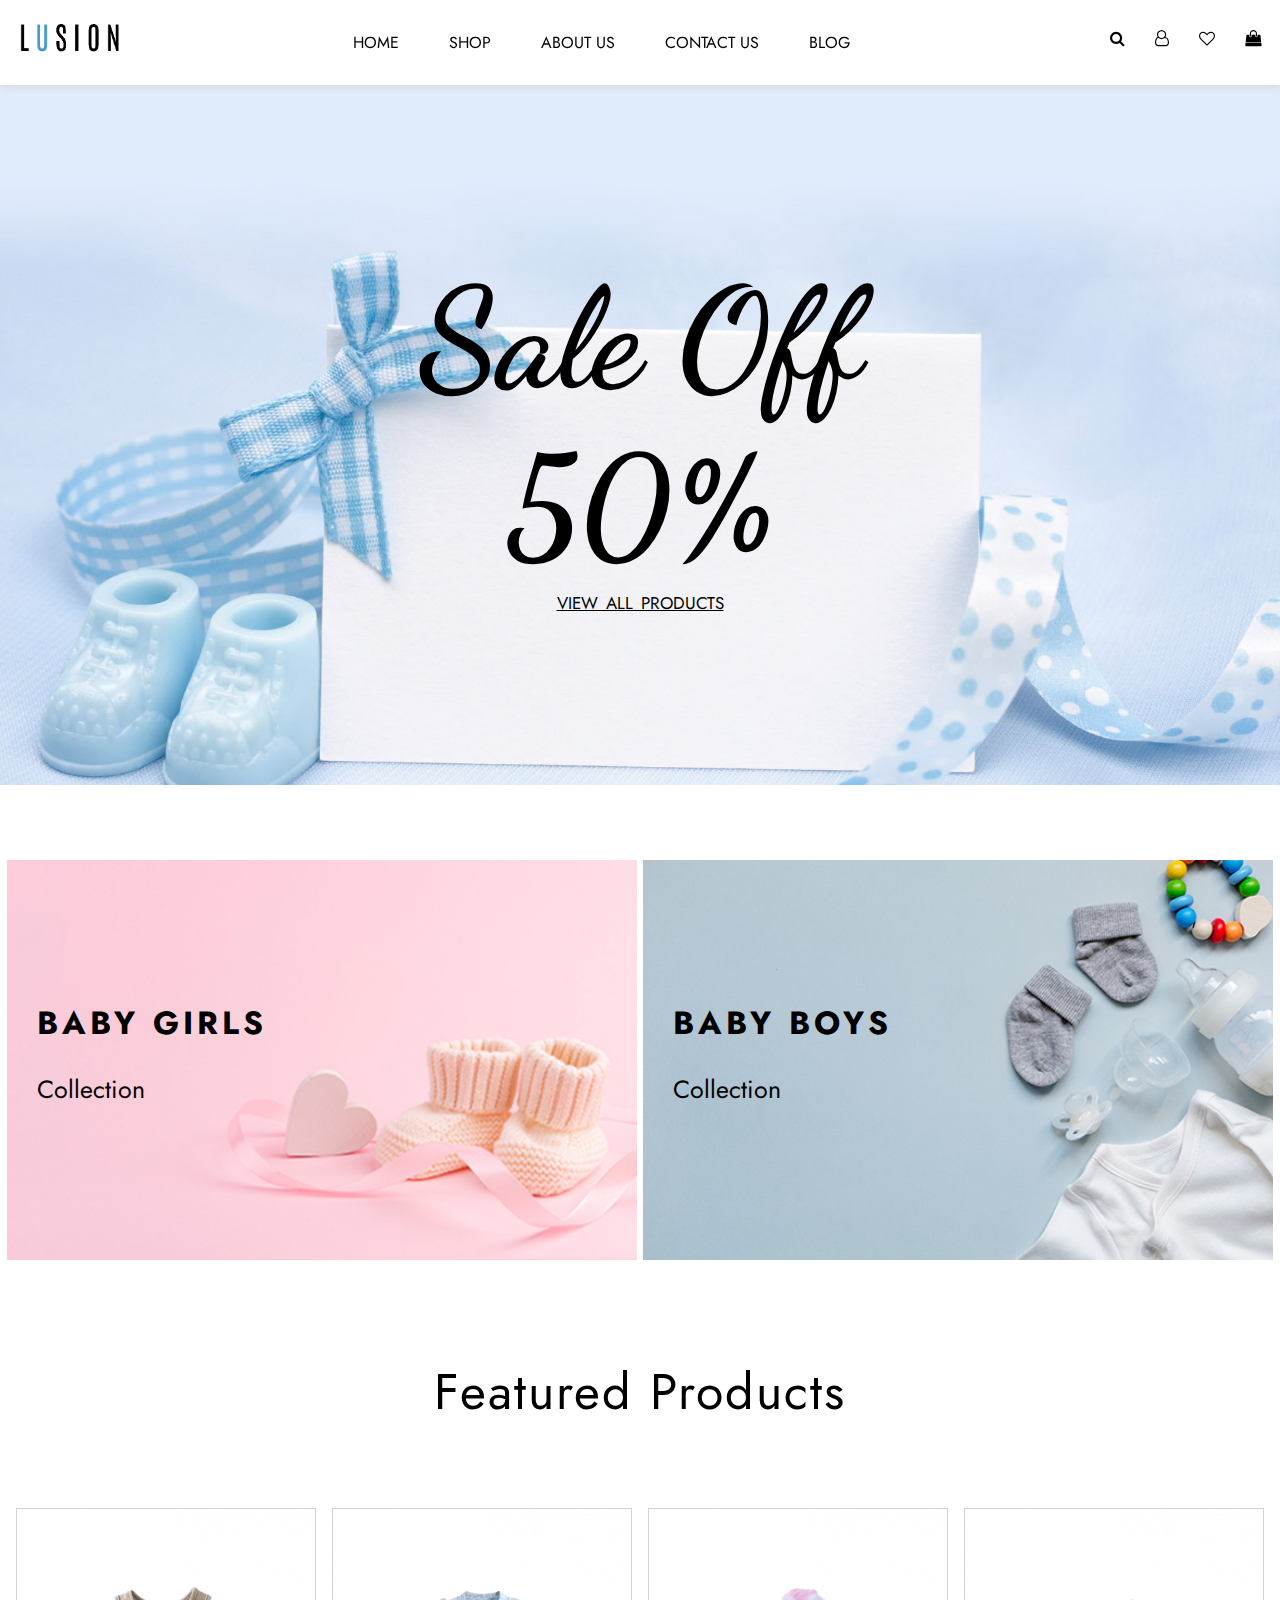
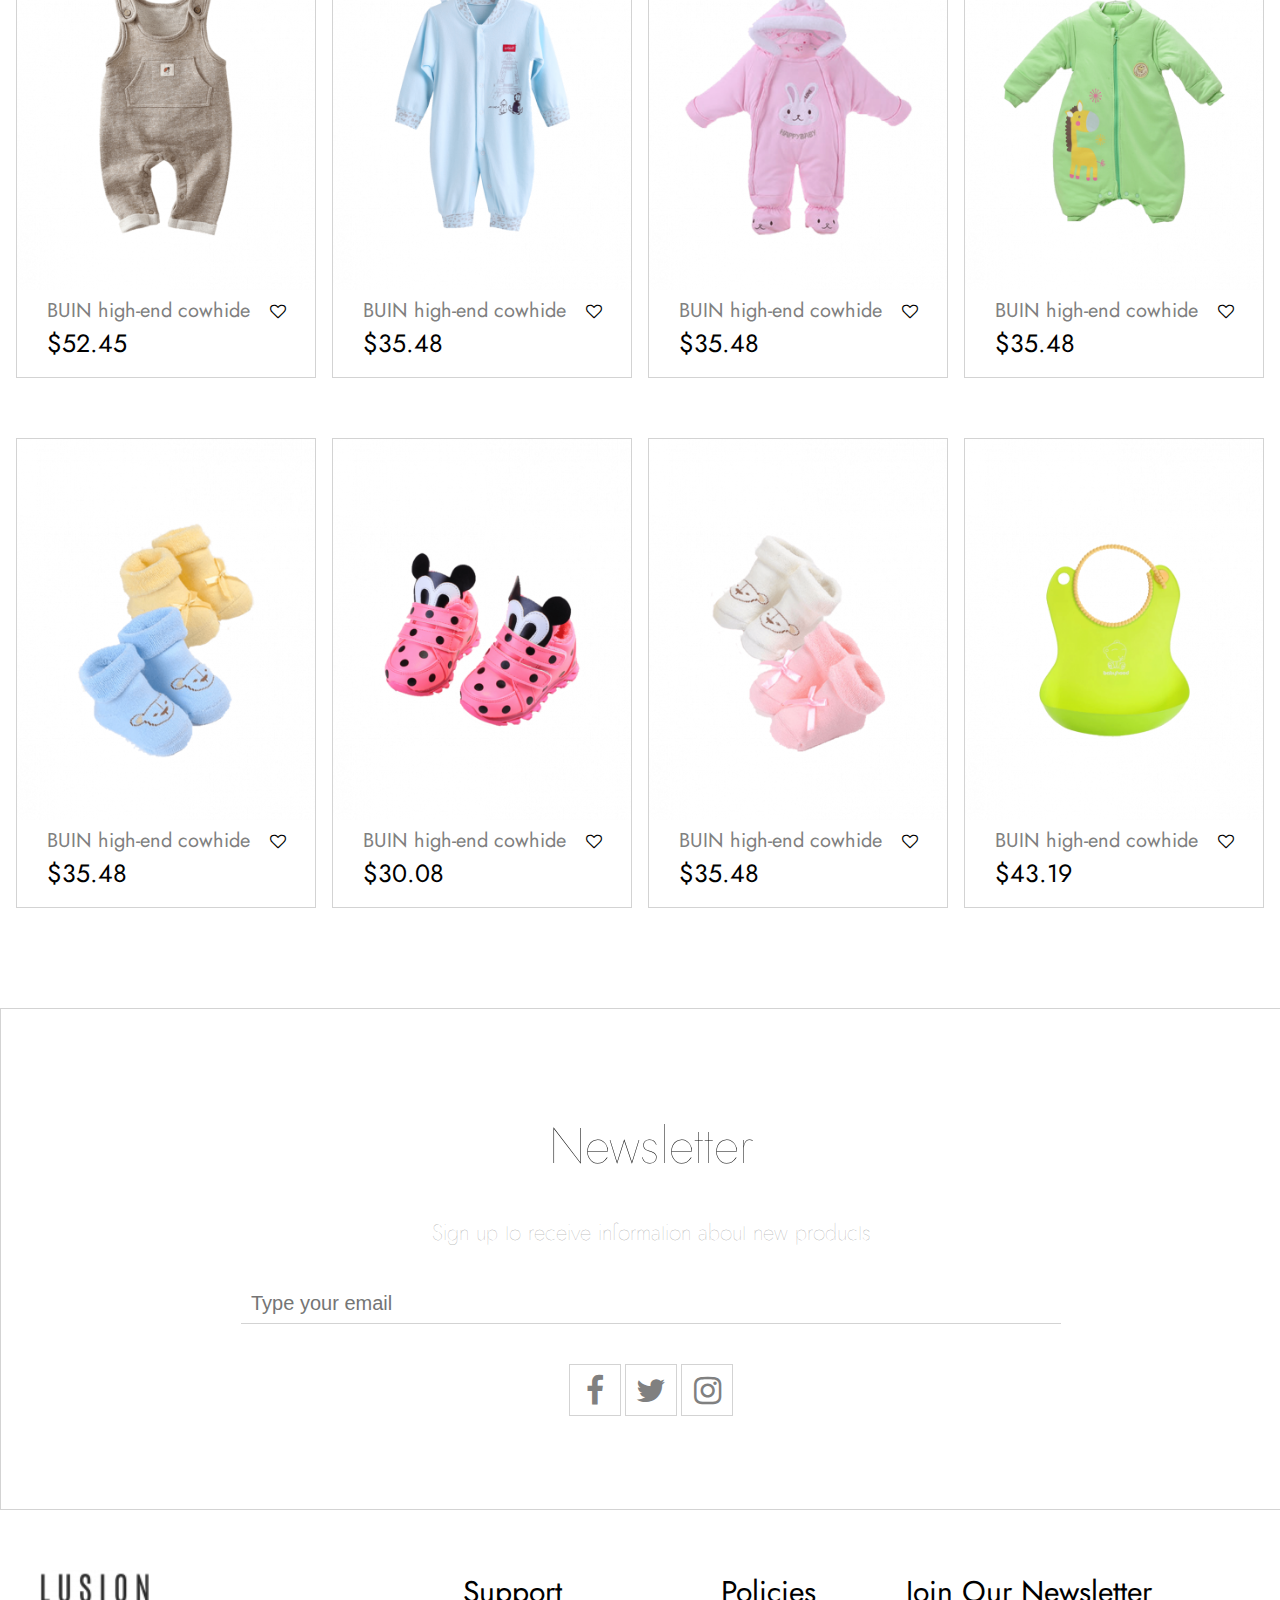
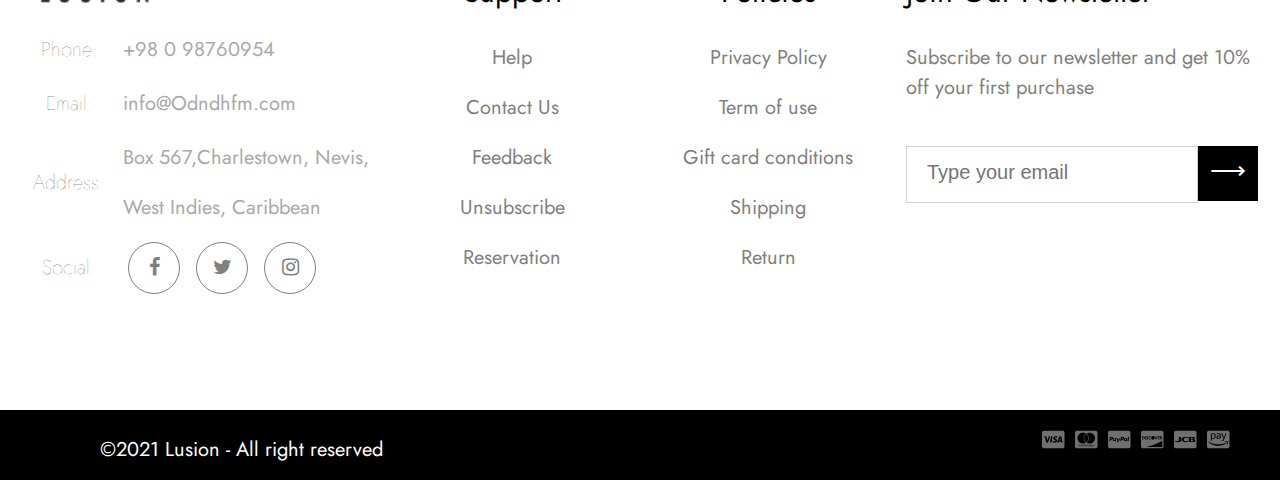
<file: index.html>
<!DOCTYPE html>
<html lang="en">

<head>
    <meta charset="UTF-8">
    <meta http-equiv="X-UA-Compatible" content="IE=edge">
    <meta name="viewport" content="width=device-width, initial-scale=1.0">
    <title>Varun Html Css Main Project</title>
    <link rel="stylesheet" href="Style.css">
    <link rel="stylesheet" href="font-awesome-4.7.0/font-awesome-4.7.0/css/font-awesome.min.css">

    <link href="https://fonts.googleapis.com/css2?family=Dancing+Script&display=swap" rel="stylesheet">
    <link href="https://fonts.googleapis.com/css2?family=Jost&display=swap" rel="stylesheet">
</head>

<body>

    <!-- Navbar Starts here!!!! -->


    <div class="navbar">
        <div class="logodiv">
            <a href="index.html"> <img src="Images/logo-default.png" class="logo" width="100px" height="35px"
                    alt="Lusion logo"></a>
        </div>
        <div class="linkdiv">
            <ul class="ul-list">
                <li><a href="index.html">HOME</a></li>
                <li><a href="Shop.html">SHOP</a></li>
                <li><a href="About US.html">ABOUT US</a></li>
                <li><a href="Contact Us.html">CONTACT US</a></li>
                <li><a href="Blog.html">BLOG</a></li>

            </ul>
        </div>

        <div class="icon1">
            <i class="fa fa-search icon2" aria-hidden="true"></i>

            <i class="fa fa-user-o icon2" aria-hidden="true"></i>

            <i class="fa fa-heart-o icon2" aria-hidden="true"></i>

            <i class="fa fa-shopping-bag icon2" aria-hidden="true"></i>
        </div>
    </div>


    <!-- Navbar Ends Here!!!!! -->


    <!-- Home Background Image!!!! -->


    <div class="main-img1">

        <div class="main-in1">
            <h1>Sale Off<br>50%
                <p id="id1"><a href="#">VIEW ALL PRODUCTS</a></p>
            </h1>
        </div>

    </div>


    <!-- Home Background Image Ends Here!!!! -->


    <!-- Product Category Start Here!!! -->

    <div class="head1">
        <div class="girls">
            <h1 id="id2">BABY GIRLS</h1>
            <p id="id3">Collection</p>
        </div>

        <div class="boys">
            <h1 id="id2">BABY BOYS</h1>
            <p id="id3">Collection</p>

        </div>
    </div>

    <!-- Product Category Ends Here!!! -->


    <!-- Featured Products Starts Here!!!! -->


    <div class="head2">Featured Products</div>

    <div class="fp-main">
        <div class="fp-div">
            <img src="Images/fp1.png" width="100%" class="fp-img" alt="Buni high-end cowhide">
            <div class="fp-icon1"><i class="fa fa-shopping-bag icon4 fa-2x" aria-hidden="true"></i></div>
            <div class="fp-icon2"><i class="fa fa-search icon4 fa-2x" aria-hidden="true"></i>
            </div>
            <p id="id4">BUIN high-end cowhide</p>
            <i class="fa fa-heart-o icon3" aria-hidden="true"></i>
            <p id="id5">$52.45</p>
        </div>
        <div class="fp-div">
            <img src="Images/fp2.png" width="100%" class="fp-img" alt="Buni high-end cowhide">
            <div class="fp-icon1"><i class="fa fa-shopping-bag icon4 fa-2x" aria-hidden="true"></i></div>
            <div class="fp-icon2"><i class="fa fa-search icon4 fa-2x" aria-hidden="true"></i>
            </div>
            <p id="id4">BUIN high-end cowhide</p>
            <i class="fa fa-heart-o icon3" aria-hidden="true"></i>
            <p id="id5">$35.48</p>
        </div>
        <div class="fp-div">
            <img src="Images/fp3.png" width="100%" class="fp-img" alt="Buni high-end cowhide">
            <div class="fp-icon1"><i class="fa fa-shopping-bag icon4 fa-2x" aria-hidden="true"></i></div>
            <div class="fp-icon2"><i class="fa fa-search icon4 fa-2x" aria-hidden="true"></i>
            </div>
            <p id="id4">BUIN high-end cowhide</p>
            <i class="fa fa-heart-o icon3" aria-hidden="true"></i>
            <p id="id5">$35.48</p>
        </div>
        <div class="fp-div">
            <img src="Images/fp4.png" width="100%" class="fp-img" alt="Buni high-end cowhide">
            <div class="fp-icon1"><i class="fa fa-shopping-bag icon4 fa-2x" aria-hidden="true"></i></div>
            <div class="fp-icon2"><i class="fa fa-search icon4 fa-2x" aria-hidden="true"></i>
            </div>
            <p id="id4">BUIN high-end cowhide</p>
            <i class="fa fa-heart-o icon3" aria-hidden="true"></i>
            <p id="id5">$35.48</p>
        </div>

    </div>

    <div class="fp-main">
        <div class="fp-div">
            <img src="Images/fp5.png" width="100%" class="fp-img" alt="Buni high-end cowhide">
            <div class="fp-icon1"><i class="fa fa-shopping-bag icon4 fa-2x" aria-hidden="true"></i></div>
            <div class="fp-icon2"><i class="fa fa-search icon4 fa-2x" aria-hidden="true"></i>
            </div>
            <p id="id4">BUIN high-end cowhide</p>
            <i class="fa fa-heart-o icon3" aria-hidden="true"></i>
            <p id="id5">$35.48</p>
        </div>
        <div class="fp-div">
            <img src="Images/fp6.png" width="100%" class="fp-img" alt="Buni high-end cowhide">
            <div class="fp-icon1"><i class="fa fa-shopping-bag icon4 fa-2x" aria-hidden="true"></i></div>
            <div class="fp-icon2"><i class="fa fa-search icon4 fa-2x" aria-hidden="true"></i>
            </div>
            <p id="id4">BUIN high-end cowhide</p>
            <i class="fa fa-heart-o icon3" aria-hidden="true"></i>
            <p id="id5">$30.08</p>
        </div>
        <div class="fp-div">
            <img src="Images/fp7.png" width="100%" class="fp-img" alt="Buni high-end cowhide">
            <div class="fp-icon1"><i class="fa fa-shopping-bag icon4 fa-2x" aria-hidden="true"></i></div>
            <div class="fp-icon2"><i class="fa fa-search icon4 fa-2x" aria-hidden="true"></i>
            </div>
            <p id="id4">BUIN high-end cowhide</p>
            <i class="fa fa-heart-o icon3" aria-hidden="true"></i>
            <p id="id5">$35.48</p>
        </div>
        <div class="fp-div">
            <img src="Images/fp8.png" width="100%" class="fp-img" alt="Buni high-end cowhide">
            <div class="fp-icon1"><i class="fa fa-shopping-bag icon4 fa-2x" aria-hidden="true"></i></div>
            <div class="fp-icon2"><i class="fa fa-search icon4 fa-2x" aria-hidden="true"></i>
            </div>
            <p id="id4">BUIN high-end cowhide</p>
            <i class="fa fa-heart-o icon3" aria-hidden="true"></i>
            <p id="id5">$43.19</p>
        </div>

    </div>


    <!-- Featured Products Ends Here!!!! -->


    <!-- Sign Up Div Starts Here!!!! -->


    <div class="login">
        <h1 id="id6">Newsletter</h1>
        <p id="id7">Sign up to receive information about new products</p><br>
        <input type="email" id="id8" name="email_input" placeholder="Type your email"><br>

        <div class="sm-icon"><i class="fa fa-facebook id9 fa-2x" aria-hidden="true"></i>
        </div>
        <div class="sm-icon"><i class="fa fa-twitter id9 fa-2x" aria-hidden="true"></i>
        </div>
        <div class="sm-icon"><i class="fa fa-instagram id9 fa-2x" aria-hidden="true"></i>
        </div>

    </div>


    <!-- Sign Up Div Ends Here!!!! -->



    <!-- Footer Starts Here!!!!! -->


    <footer>

        <div class="sec1">
            <img src="Images/logo2.png" class="logo2" alt="Lusion Logo">
            <table class="ftable">
                <tr>
                    <th>Phone:</th>
                    <td>+98 0 98760954</td>
                </tr>
                <tr>
                    <th>Email:</th>
                    <td>info@Odndhfm.com</td>
                </tr>
                <tr>
                    <th>Address:</th>
                    <td>Box 567,Charlestown, Nevis, West Indies, Caribbean</td>
                </tr>
                <tr>
                    <th>Social:</th>
                    <td>
                        <div class="sm-icon2"><i class="fa fa-facebook id10" aria-hidden="true"></i>
                        </div>
                        <div class="sm-icon2"><i class="fa fa-twitter id10" aria-hidden="true"></i>
                        </div>
                        <div class="sm-icon2"><i class="fa fa-instagram id10" aria-hidden="true"></i>
                        </div>
                    </td>
                </tr>
            </table>
        </div>


        <div class="sec2">
            <p id=id12>Support</p>
            <p id="id11">Help</p>
            <p id="id11">Contact Us</p>
            <p id="id11">Feedback</p>
            <p id="id11">Unsubscribe</p>
            <p id="id11">Reservation</p>
        </div>

        <div class="sec3">
            <p id=id12>Policies</p>
            <p id="id11">Privacy Policy</p>
            <p id="id11">Term of use</p>
            <p id="id11">Gift card conditions</p>
            <p id="id11">Shipping</p>
            <p id="id11">Return</p>
        </div>

        <div class="sec4">
            <p id=id13>Join Our Newsletter</p>
            <p id="id14">Subscribe to our newsletter and get 10% off your first purchase</p><br>
            <input type="email" id="id15" placeholder="Type your email"><button id="id16">&xrarr;</button>
        </div>

    </footer>


    <!-- Footer Ends Here!!!!! -->


    <!-- Bottom Navbar Starts Here!!! -->


    <div class="bot-navbar">
        <p id="id17">&copy;2021 Lusion - All right reserved</p>
        <img src="Images/paypal.png" class="paypal" alt="">
        <img src="Images/paypal1.png" class="paypal" alt="">
        <img src="Images/paypal2.png" class="paypal" alt="">
        <img src="Images/paypal3.png" class="paypal" alt="">
        <img src="Images/paypal4.png" class="paypal" alt="">
        <img src="Images/paypal5.png" class="paypal" alt="">


    </div>





</body>

</html>
</file>
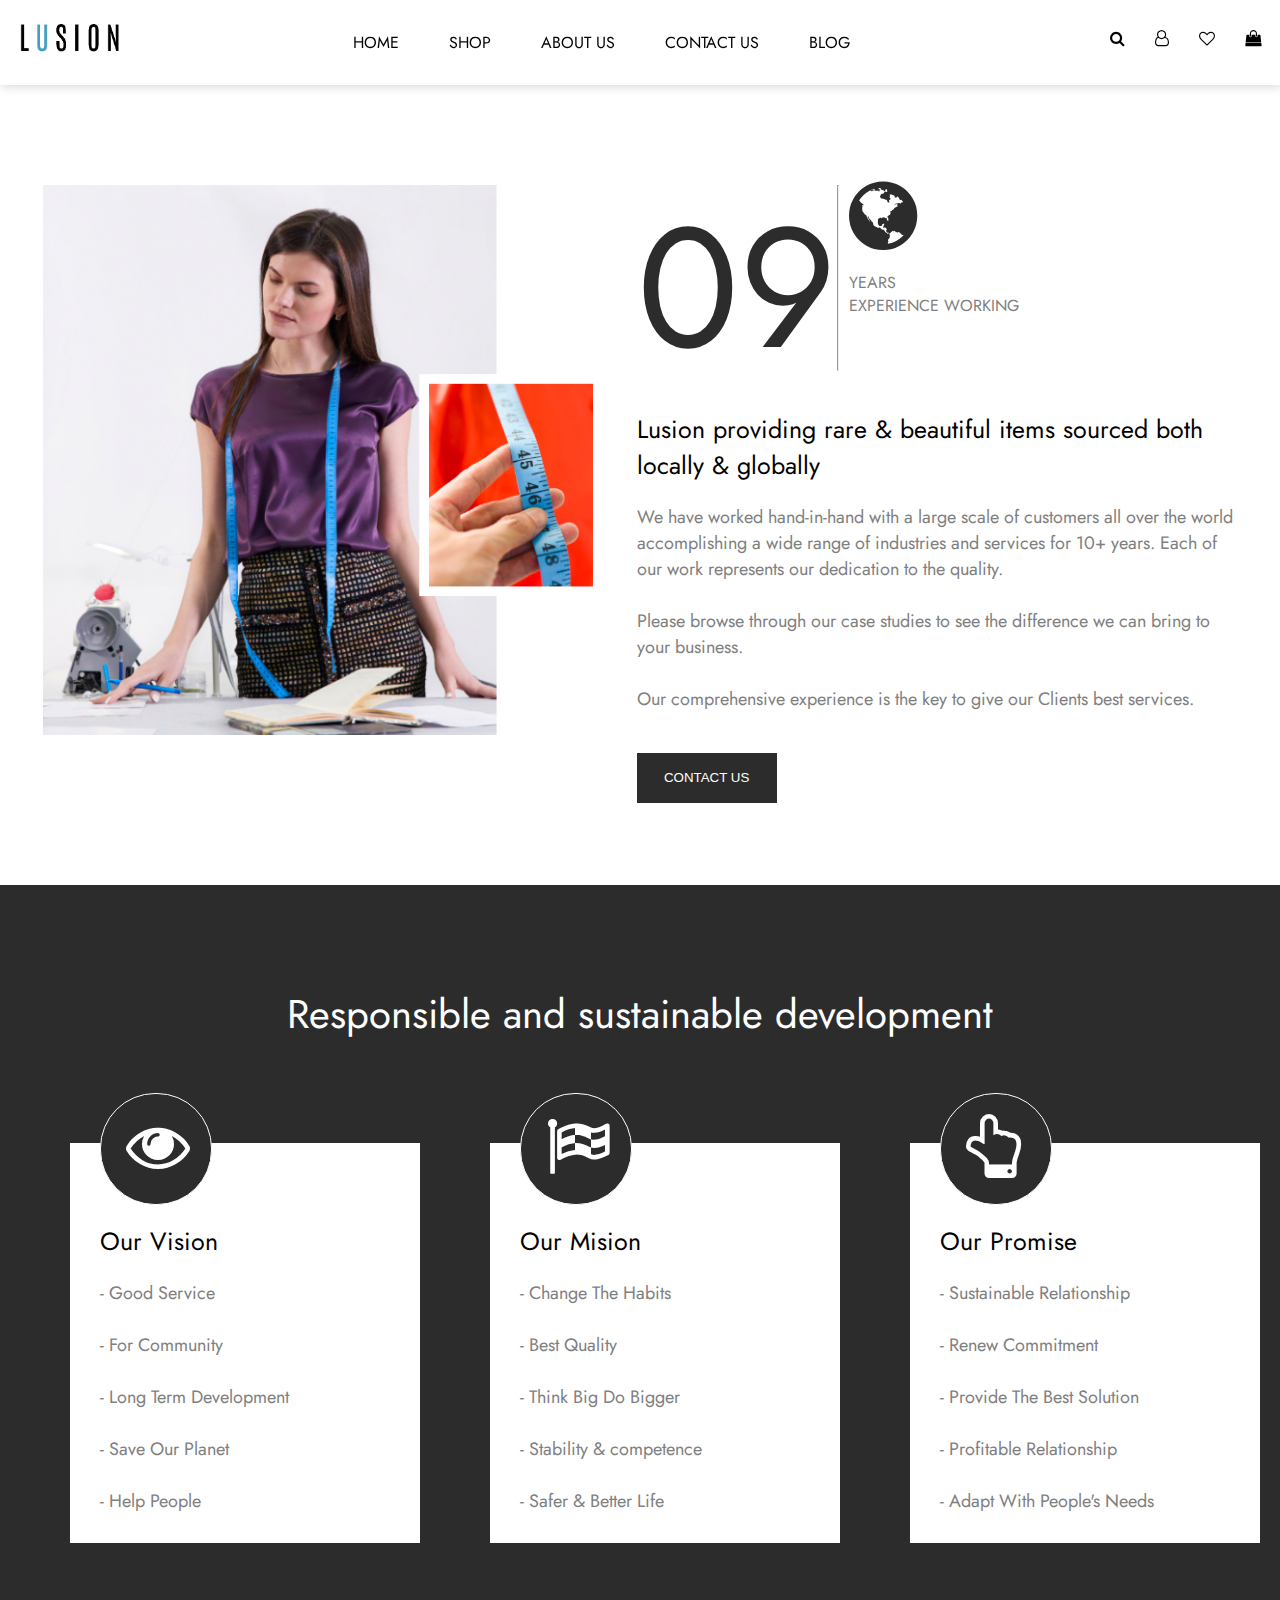
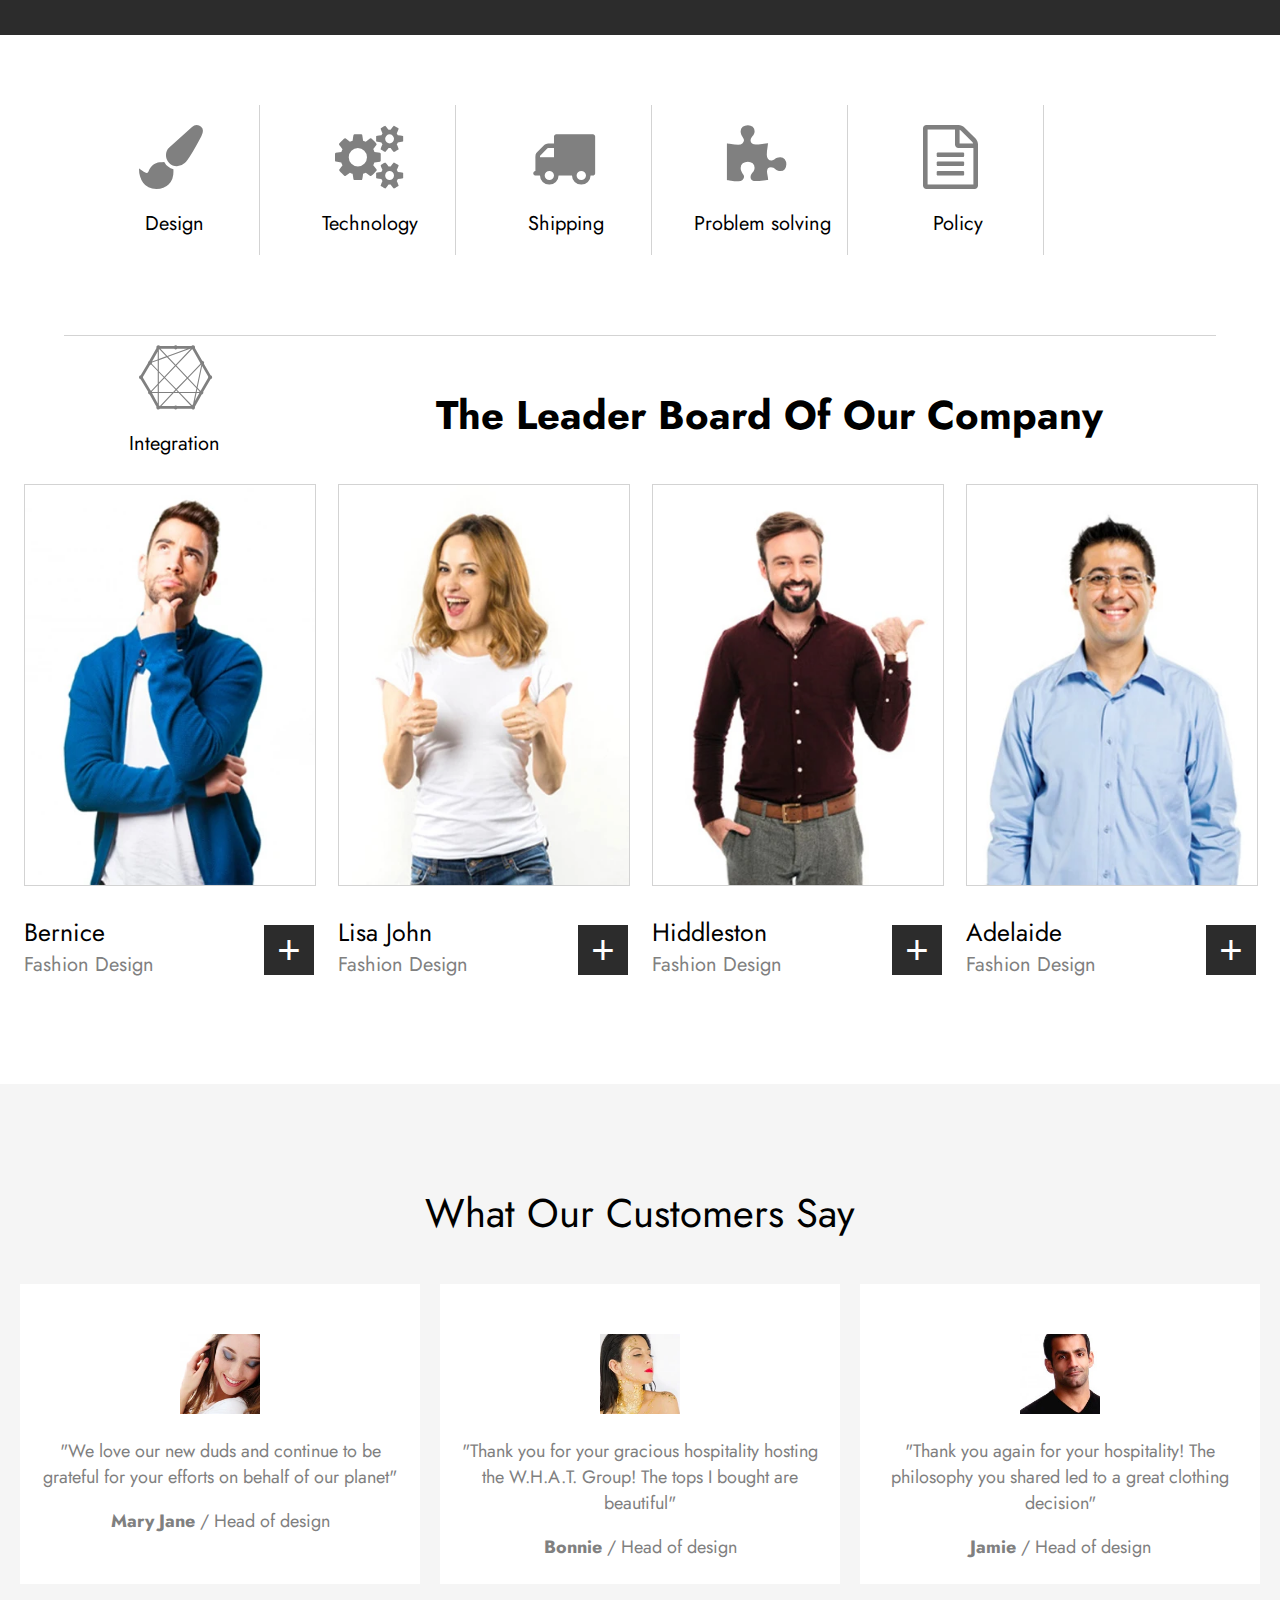
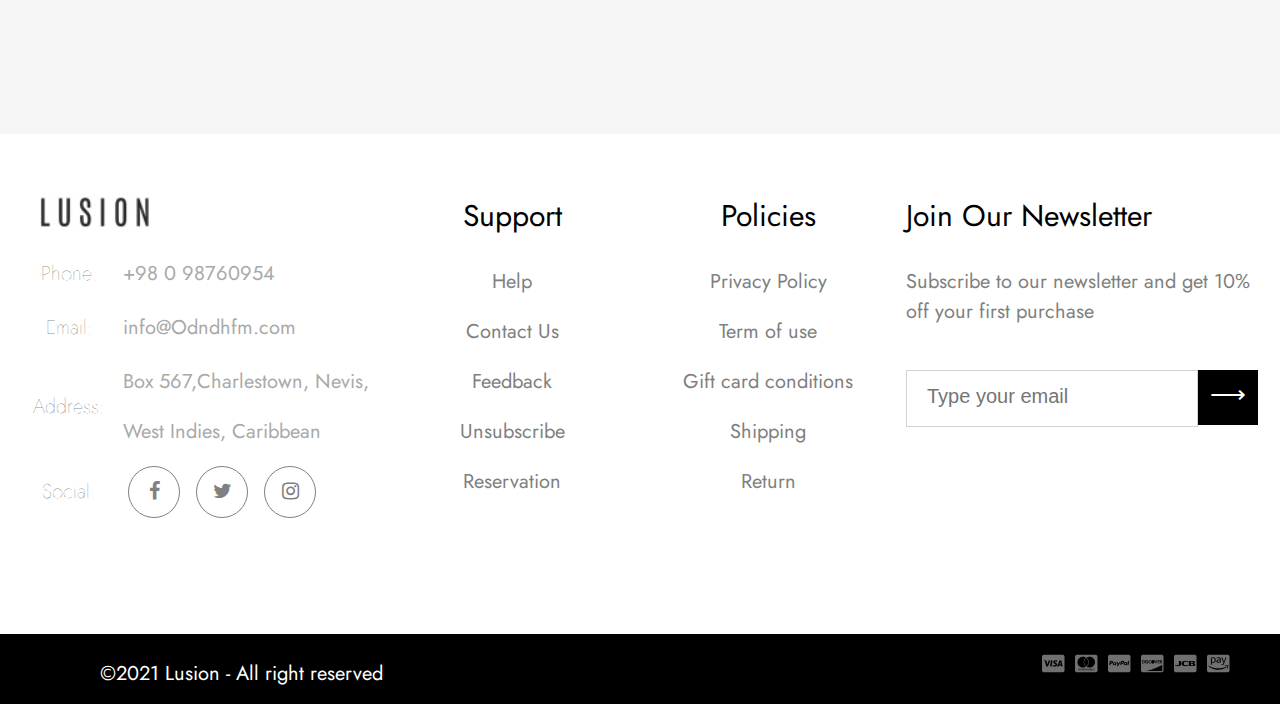
<file: About US.html>
<!DOCTYPE html>
<html lang="en">

<head>
    <meta charset="UTF-8">
    <meta http-equiv="X-UA-Compatible" content="IE=edge">
    <meta name="viewport" content="width=device-width, initial-scale=1.0">
    <title>Varun Html Css Main Project</title>
    <link rel="stylesheet" href="Style.css">
    <link rel="stylesheet" href="font-awesome-4.7.0/font-awesome-4.7.0/css/font-awesome.min.css">
    <link href="https://fonts.googleapis.com/css2?family=Jost&display=swap" rel="stylesheet">

    <link href="https://fonts.googleapis.com/css2?family=Dancing+Script&display=swap" rel="stylesheet">
</head>

<body>

    <!-- Navbar Starts here!!!! -->


    <div class="navbar">
        <div class="logodiv">
            <a href="index.html"> <img src="Images/logo-default.png" class="logo" width="100px" height="35px"
                    alt="Lusion logo"></a>
        </div>
        <div class="linkdiv">
            <ul class="ul-list">
                <li><a href="index.html">HOME</a></li>
                <li><a href="Shop.html">SHOP</a></li>
                <li><a href="About US.html">ABOUT US</a></li>
                <li><a href="Contact Us.html">CONTACT US</a></li>
                <li><a href="Blog.html">BLOG</a></li>

            </ul>
        </div>

        <div class="icon1">
            <i class="fa fa-search icon2" aria-hidden="true"></i>

            <i class="fa fa-user-o icon2" aria-hidden="true"></i>

            <i class="fa fa-heart-o icon2" aria-hidden="true"></i>

            <i class="fa fa-shopping-bag icon2" aria-hidden="true"></i>
        </div>
    </div>


    <!-- Navbar Ends Here!!!!! -->



    <!-- About Image And Info Section Starts Here!!!! -->


    <div class="about-main">
        <div class="about-img">
            <img src="Images/about-img.webp" width="100%" height="100%" alt="">
        </div>
        <div class="about-info">
            <div class="head5">
                <div class="head-no">
                    <p class="head4">09</p>
                </div>
                <hr id="id48">
                <div class="icon-div">
                    <i class="fa fa-globe id47 fa-5x" aria-hidden="true"></i><br>
                    <p class="icon-in">
                        YEARS<br> EXPERIENCE WORKING</p>
                </div>
            </div>

            <h2 id="id49">Lusion providing rare & beautiful items sourced both locally & globally</h2>

            <p id="id25">We have worked hand-in-hand with a large scale of customers all over the world accomplishing a
                wide range of industries and services for 10+ years. Each of our work represents our dedication to the
                quality.<br><br>Please browse through our case studies to see the difference we can bring to your
                business.<br><br>Our comprehensive experience is the key to give our Clients best services.

            </p><br>

            <button id="id50">CONTACT US</button>

        </div>
    </div>



    <!-- About Image And Info Section Starts Here!!!! -->




    <!-- About Responsive Startrs Here!!!! -->



    <div class="about-rspn">

        <h1 id="id51">Responsible and sustainable development</h1>

        <div class="rspn1">
            <div class="rspn-circle">
                <i class="fa fa-eye id52 fa-4x" aria-hidden="true"></i>
            </div>
            <h2 id="id49">Our Vision</h2>
            <p id="id25">- Good Service<br><br>
                - For Community<br><br>
                - Long Term Development<br><br>
                - Save Our Planet<br><br>
                - Help People
            </p>
        </div>
        <div class="rspn1">
            <div class="rspn-circle">
                <i class="fa fa-flag-checkered id52 fa-4x" aria-hidden="true"></i>

            </div>
            <h2 id="id49">Our Mision</h2>
            <p id="id25">- Change The Habits<br><br>
                - Best Quality<br><br>
                - Think Big Do Bigger<br><br>
                - Stability & competence<br><br>
                - Safer & Better Life
            </p>
        </div>
        <div class="rspn1">
            <div class="rspn-circle">
                <i class="fa fa-hand-o-up id52 fa-4x" aria-hidden="true"></i>

            </div>
            <h2 id="id49">Our Promise</h2>
            <p id="id25">- Sustainable Relationship<br><br>
                - Renew Commitment<br><br>
                - Provide The Best Solution<br><br>
                - Profitable Relationship<br><br>
                - Adapt With People's Needs

            </p>
        </div>

    </div>




    <!-- About Responsive ends Here!!!! -->



    <!-- About Icon Starts Here!!!! -->




    <div class="about-icon">
        <div class="about-iconin">
            <i class="fa fa-paint-brush id53 fa-4x" aria-hidden="true"></i>
            <p id="id54">Design</p>
        </div>
        <div class="about-iconin">
            <i class="fa fa-cogs id53 fa-4x" aria-hidden="true"></i>
            <p id="id54">Technology</p>
        </div>
        <div class="about-iconin">
            <i class="fa fa-truck id53 fa-4x" aria-hidden="true"></i>
            <p id="id54">Shipping</p>
        </div>
        <div class="about-iconin">
            <i class="fa fa-puzzle-piece id53 fa-4x" aria-hidden="true"></i>
            <p id="id54">Problem solving</p>
        </div>
        <div class="about-iconin">
            <i class="fa fa-file-text-o id53 fa-4x" aria-hidden="true"></i>
            <p id="id54">Policy</p>
        </div>
        <div class="about-iconin">
            <i class="fa fa-connectdevelop id53 fa-4x" aria-hidden="true"></i>
            <p id="id54">Integration</p>
        </div>

    </div>



    <!-- About Icon Ends Here!!!! -->



    <!-- Leader board starts here!!!! -->


    <div class="head6">
        <h1>The Leader Board Of Our Company</h1>
    </div>

    <div class="about-lead">
        <div class="lead-div">
            <div class="lead-img">
                <img src="Images/team1-1.jpg.webp" class="id58" width="100%" height="100%" alt="Leader">
            </div>
            <p id="id55">Bernice</p><br>
            <p id="id56">Fashion Design</p>
            <button id="id57">+</button>
        </div>

        <div class="lead-div">
            <div class="lead-img">
                <img src="Images/team2-1.jpg.webp" class="id58" width="100%" height="100%" alt="Leader">
            </div>
            <p id="id55">Lisa John</p><br>
            <p id="id56">Fashion Design</p>
            <button id="id57">+</button>
        </div>

        <div class="lead-div">
            <div class="lead-img">
                <img src="Images/team3-1.jpg.webp" class="id58" width="100%" height="100%" alt="Leader">
            </div>
            <p id="id55">Hiddleston</p><br>
            <p id="id56">Fashion Design</p>
            <button id="id57">+</button>
        </div>

        <div class="lead-div">
            <div class="lead-img">
                <img src="Images/team4-1.jpg.webp" class="id58" width="100%" height="100%" alt="Leader">
            </div>
            <p id="id55">Adelaide</p><br>
            <p id="id56">Fashion Design</p>
            <button id="id57">+</button>
        </div>
    </div>


    <!-- Leader board ends here!!!! -->



    <!-- customers section starts here!!!! -->



    <div class="about-head">
        <h1>What Our Customers Say</h1>
    </div>


    <div class="about-head2">
        <div class="about-headin">
            <img src="Images/avatar-tes2.jpg.webp" id="id58" width="80px" height="80px" alt="">
            <p id="id25">"We love our new duds and continue to be grateful for your efforts on behalf of our planet"</p>
            <p id="id25"><b>Mary Jane</b> / Head of design</p>
        </div>
        <div class="about-headin">
            <img src="Images/avatar-tes.jpg.webp" id="id58" width="80px" height="80px" alt="">
            <p id="id25">"Thank you for your gracious hospitality hosting the W.H.A.T. Group! The tops I bought are
                beautiful"</p>
            <p id="id25"><b>Bonnie</b> / Head of design</p>
        </div>
        <div class="about-headin">
            <img src="Images/avatar-tes3.jpg.webp" id="id58" width="80px" height="80px" alt="">
            <p id="id25">"Thank you again for your hospitality! The philosophy you shared led to a great clothing
                decision"</p>
            <p id="id25"><b>Jamie</b> / Head of design</p>
        </div>
    </div>


    <!-- customers section ends here!!!! -->




    <!-- Footer Starts Here!!!!! -->


    <footer>

        <div class="sec1">
            <img src="Images/logo2.png" class="logo2" alt="Lusion Logo">
            <table class="ftable">
                <tr>
                    <th>Phone:</th>
                    <td>+98 0 98760954</td>
                </tr>
                <tr>
                    <th>Email:</th>
                    <td>info@Odndhfm.com</td>
                </tr>
                <tr>
                    <th>Address:</th>
                    <td>Box 567,Charlestown, Nevis, West Indies, Caribbean</td>
                </tr>
                <tr>
                    <th>Social:</th>
                    <td>
                        <div class="sm-icon2"><i class="fa fa-facebook id10" aria-hidden="true"></i>
                        </div>
                        <div class="sm-icon2"><i class="fa fa-twitter id10" aria-hidden="true"></i>
                        </div>
                        <div class="sm-icon2"><i class="fa fa-instagram id10" aria-hidden="true"></i>
                        </div>
                    </td>
                </tr>
            </table>
        </div>


        <div class="sec2">
            <p id=id12>Support</p>
            <p id="id11">Help</p>
            <p id="id11">Contact Us</p>
            <p id="id11">Feedback</p>
            <p id="id11">Unsubscribe</p>
            <p id="id11">Reservation</p>
        </div>

        <div class="sec3">
            <p id=id12>Policies</p>
            <p id="id11">Privacy Policy</p>
            <p id="id11">Term of use</p>
            <p id="id11">Gift card conditions</p>
            <p id="id11">Shipping</p>
            <p id="id11">Return</p>
        </div>

        <div class="sec4">
            <p id=id13>Join Our Newsletter</p>
            <p id="id14">Subscribe to our newsletter and get 10% off your first purchase</p><br>
            <input type="email" id="id15" placeholder="Type your email"><button id="id16">&xrarr;</button>
        </div>

    </footer>


    <!-- Footer Ends Here!!!!! -->


    <!-- Bottom Navbar Starts Here!!! -->


    <div class="bot-navbar">
        <p id="id17">&copy;2021 Lusion - All right reserved</p>
        <img src="Images/paypal.png" class="paypal" alt="">
        <img src="Images/paypal1.png" class="paypal" alt="">
        <img src="Images/paypal2.png" class="paypal" alt="">
        <img src="Images/paypal3.png" class="paypal" alt="">
        <img src="Images/paypal4.png" class="paypal" alt="">
        <img src="Images/paypal5.png" class="paypal" alt="">


    </div>



</body>
</file>
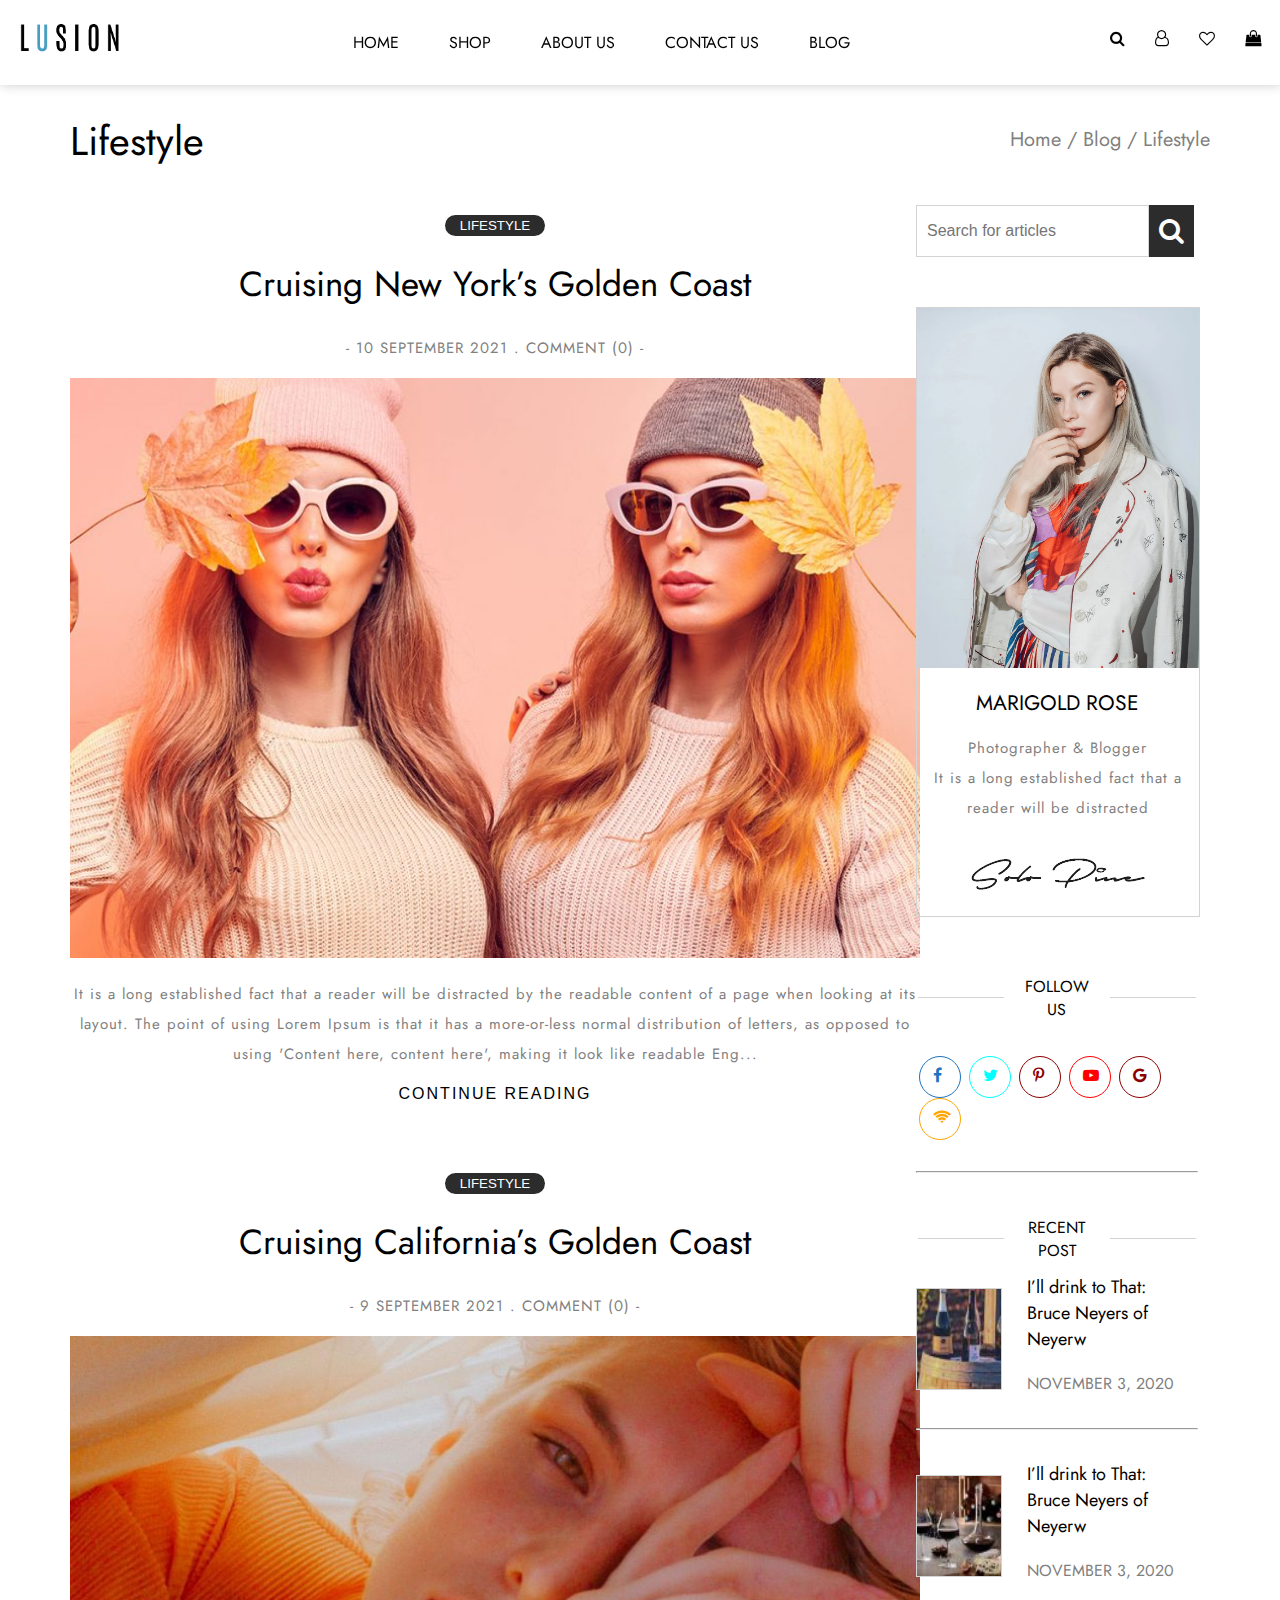
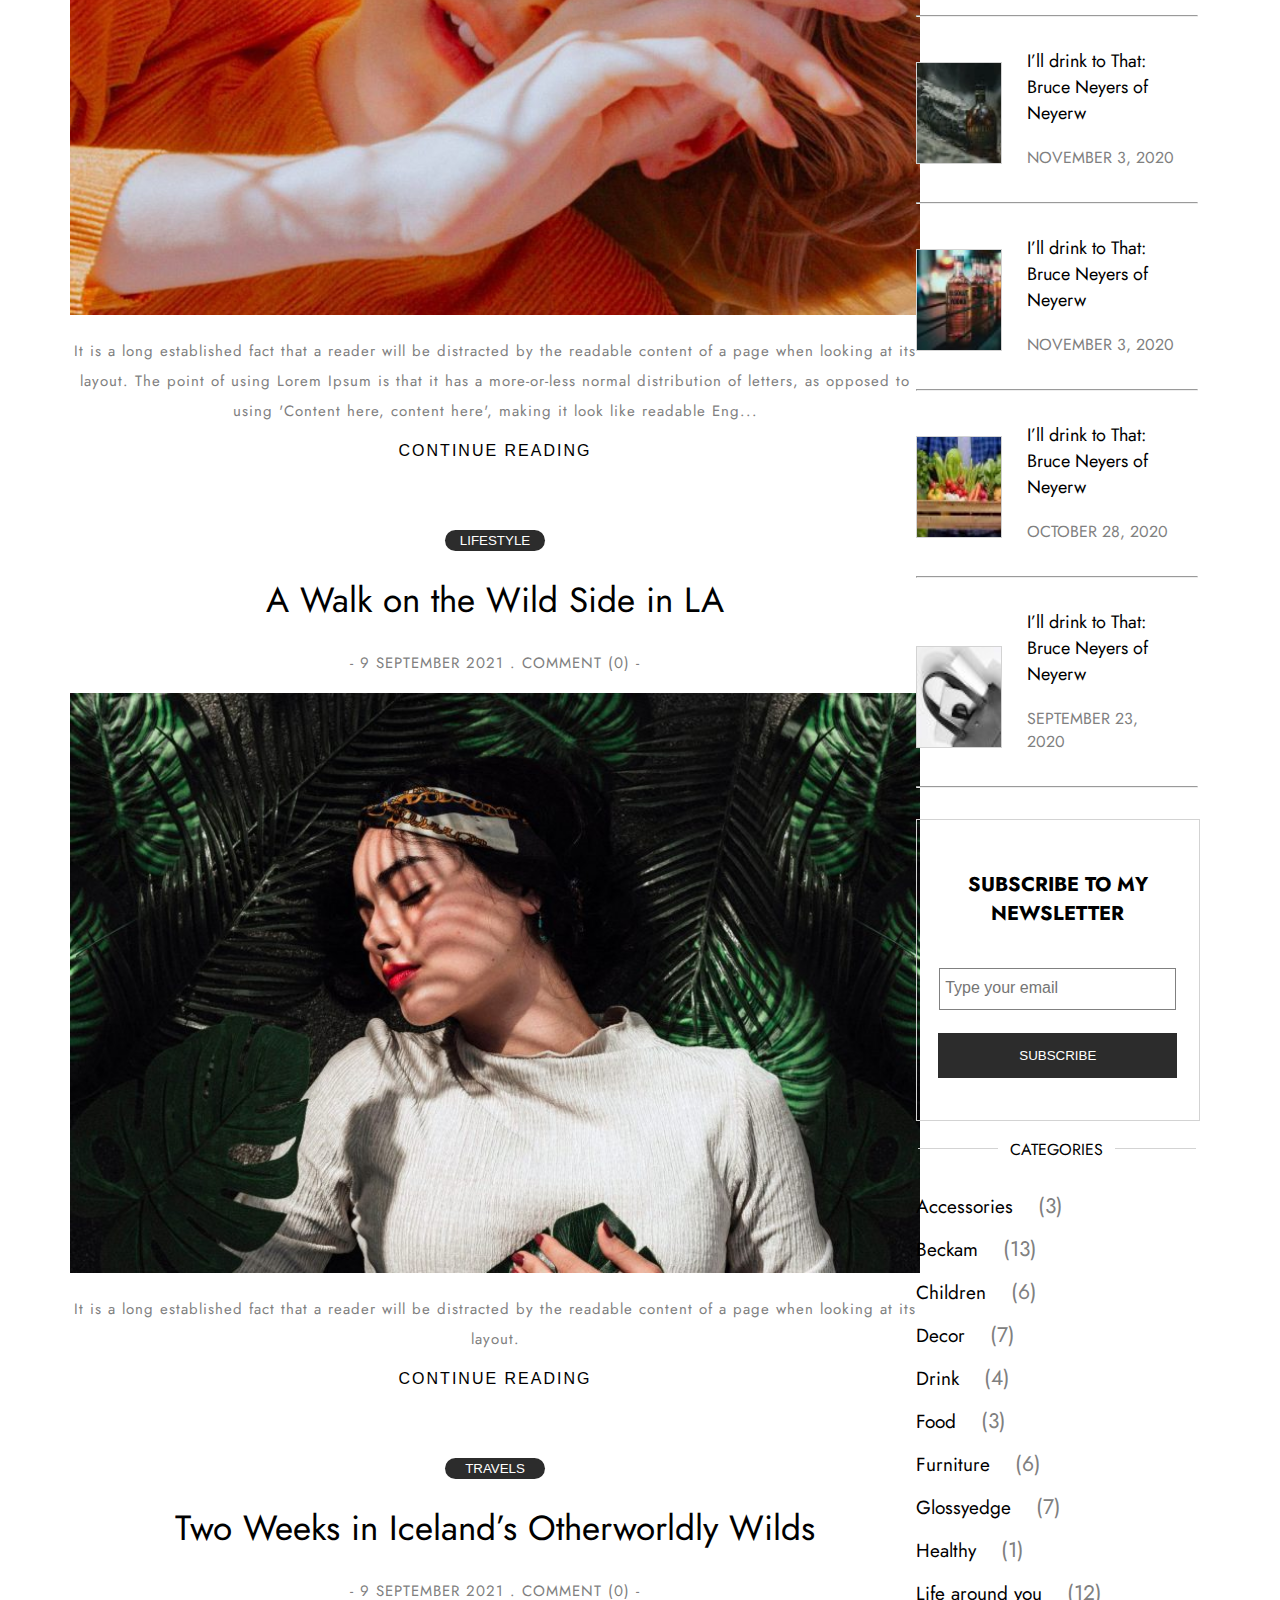
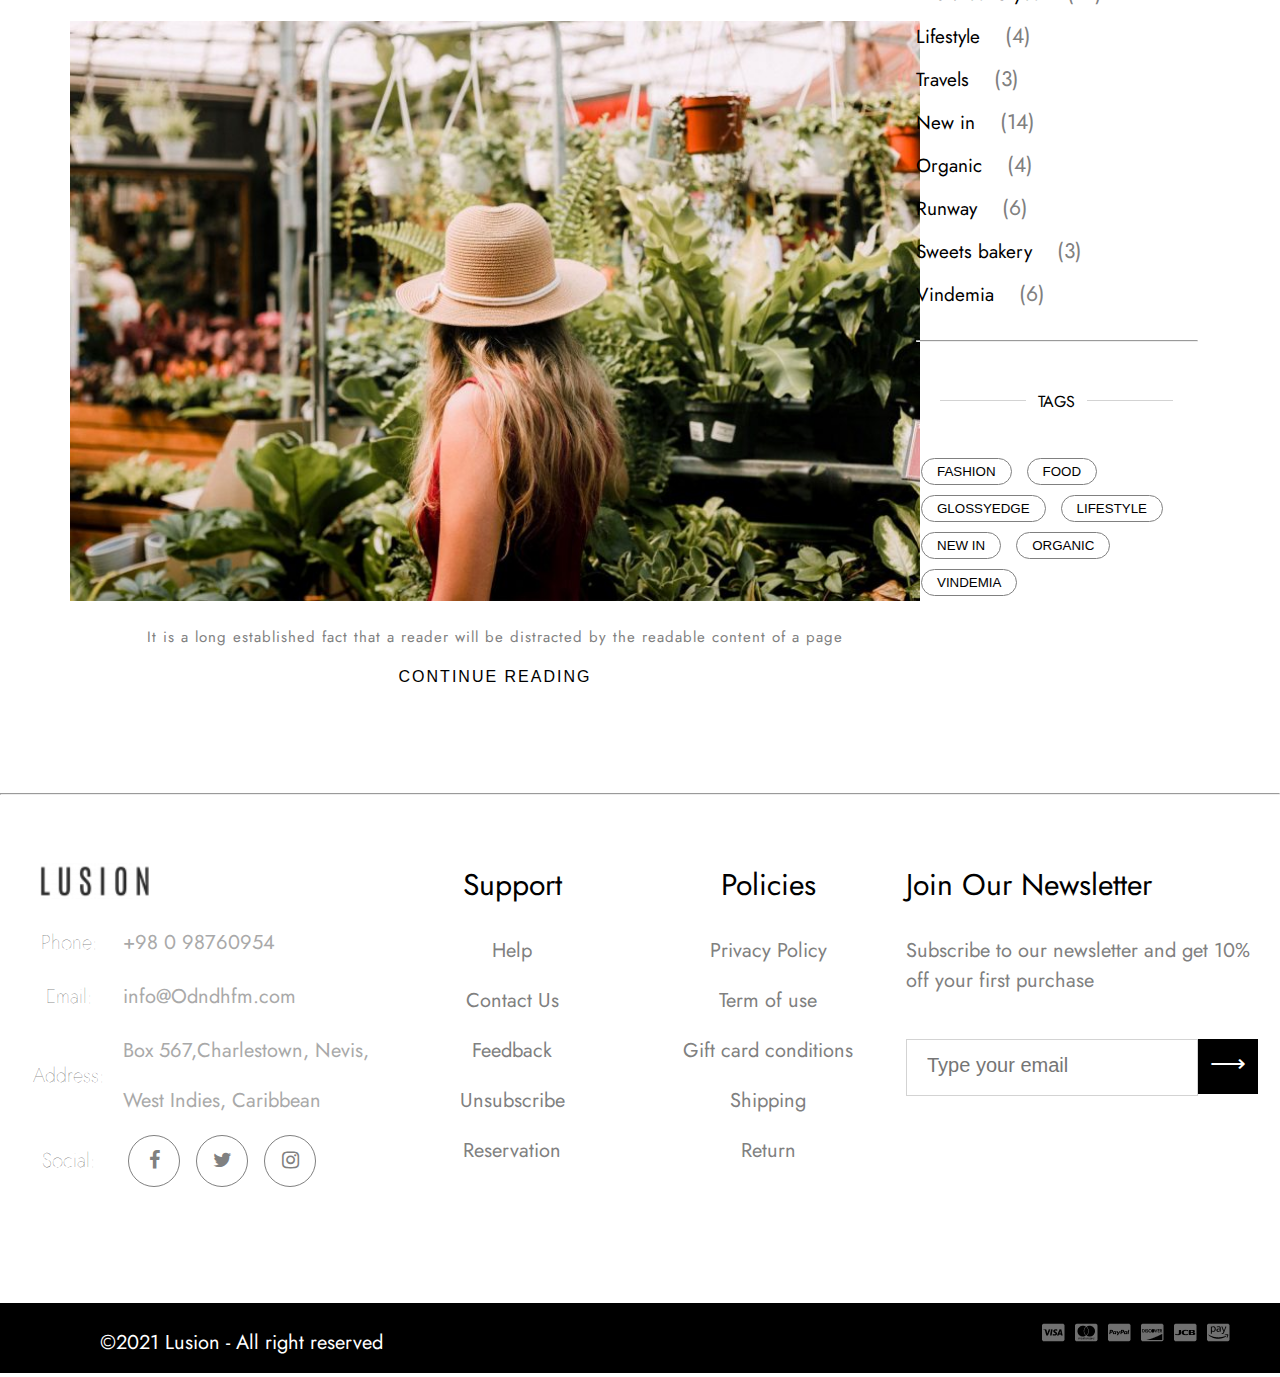
<file: Blog.html>
<!DOCTYPE html>
<html lang="en">

<head>
    <meta charset="UTF-8">
    <meta http-equiv="X-UA-Compatible" content="IE=edge">
    <meta name="viewport" content="width=device-width, initial-scale=1.0">
    <title>Varun Html Css Main Project</title>
    <link rel="stylesheet" href="Style.css">
    <link rel="stylesheet" href="font-awesome-4.7.0/font-awesome-4.7.0/css/font-awesome.min.css">
    <link href="https://fonts.googleapis.com/css2?family=Jost&display=swap" rel="stylesheet">

    <link href="https://fonts.googleapis.com/css2?family=Dancing+Script&display=swap" rel="stylesheet">
</head>

<body>

    <!-- Navbar Starts here!!!! -->


    <div class="navbar">
        <div class="logodiv">
            <a href="index.html"> <img src="Images/logo-default.png" class="logo" width="100px" height="35px"
                    alt="Lusion logo"></a>
        </div>
        <div class="linkdiv">
            <ul class="ul-list">
                <li><a href="index.html">HOME</a></li>
                <li><a href="Shop.html">SHOP</a></li>
                <li><a href="About US.html">ABOUT US</a></li>
                <li><a href="Contact Us.html">CONTACT US</a></li>
                <li><a href="Blog.html">BLOG</a></li>

            </ul>
        </div>

        <div class="icon1">
            <i class="fa fa-search icon2" aria-hidden="true"></i>

            <i class="fa fa-user-o icon2" aria-hidden="true"></i>

            <i class="fa fa-heart-o icon2" aria-hidden="true"></i>

            <i class="fa fa-shopping-bag icon2" aria-hidden="true"></i>
        </div>
    </div>


    <!-- Navbar Ends Here!!!!! -->



    <!-- blog head starts here!!! -->

    <div class="blog-head">

        <h1 class="blog-headin">Lifestyle</h1>
        <p id="id59">Home / Blog / Lifestyle </p>
    </div>


    <!-- blog head ends here!!! -->


    <!-- main 4 blog div here!!!! -->


    <div class="main-flex">

        <div class="main-flex2">
            <button id="id60">LIFESTYLE</button>
            <h1 id="id61">Cruising New York’s Golden Coast</h1>
            <p id="id62">- 10 SEPTEMBER 2021 . COMMENT (0) -</p>
            <img src="Images/autumn-woman-EHKK4J9-1-840x573.jpg" width="100%" alt="">
            <p id="id62">It is a long established fact that a reader will be distracted by the readable content of a
                page when looking at its layout. The point of using Lorem Ipsum is that it has a more-or-less normal
                distribution of letters, as opposed to using 'Content here, content here', making it look like readable
                Eng...</p>
            <p id="id63">CONTINUE READING</p>

        </div>
        <div class="main-flex2">
            <button id="id60">LIFESTYLE</button>
            <h1 id="id61">Cruising California’s Golden Coast</h1>
            <p id="id62">- 9 SEPTEMBER 2021 . COMMENT (0) -</p>
            <img src="Images/blog-100-840x573.jpg" width="100%" alt="">
            <p id="id62">It is a long established fact that a reader will be distracted by the readable content of a
                page when looking at its layout. The point of using Lorem Ipsum is that it has a more-or-less normal
                distribution of letters, as opposed to using 'Content here, content here', making it look like readable
                Eng...</p>
            <p id="id63">CONTINUE READING</p>
        </div>
        <div class="main-flex2">
            <button id="id60">LIFESTYLE</button>
            <h1 id="id61">A Walk on the Wild Side in LA</h1>
            <p id="id62">- 9 SEPTEMBER 2021 . COMMENT (0) -</p>
            <img src="Images/blog-2-840x573.jpg" width="100%" alt="">
            <p id="id62">It is a long established fact that a reader will be distracted by the readable content of a
                page when looking at its layout.</p>
            <p id="id63">CONTINUE READING</p>
        </div>
        <div class="main-flex2">
            <button id="id60">TRAVELS</button>
            <h1 id="id61">Two Weeks in Iceland’s Otherworldly Wilds</h1>
            <p id="id62">- 9 SEPTEMBER 2021 . COMMENT (0) -</p>
            <img src="Images/blog-3-840x573.jpg" width="100%" alt="">
            <p id="id62">It is a long established fact that a reader will be distracted by the readable content of a
                page</p>
            <p id="id63">CONTINUE READING</p>
        </div>
    </div>



    <!-- main 4 blog div ends here!!!! -->



    <!-- main side blog starts here!!! -->




    <div class="blog-mainside">
        <div class="blog-side">
            <input type="text" id="id64" placeholder="Search for articles">
            <button id="id65"><i class="fa fa-search fa-2x" aria-hidden="true"></i></button>

            <div class="blog-img">
                <img src="Images/azamat-zhanisov.jpg.webp" width="100%" height="auto" id="id66" alt="Model">
                <h1 id="id61">MARIGOLD ROSE</h1>
                <p id="id62">Photographer & Blogger<br>
                    It is a long established fact that a reader will be distracted</p>
                <img src="Images/logo-sidebar.png.webp" id="id67" alt="Signture">

            </div><br><br>
            <table id="id68">
                <tr>
                    <td id="id69">&nbsp;</td>
                    <td id="id70" rowspan="2">FOLLOW US</td>
                    <td id="id69">&nbsp;</td>
                </tr>
                <tr>
                    <td>&nbsp;</td>
                    <td>&nbsp;</td>
                </tr>
                </tr>
            </table><br>

            <div class="blog-icon bg1"><i class="fa fa-facebook id71" aria-hidden="true"></i></div>
            <div class="blog-icon bg2"><i class="fa fa-twitter id71" aria-hidden="true"></i></div>
            <div class="blog-icon bg3"><i class="fa fa-pinterest-p id71" aria-hidden="true"></i>
            </div>
            <div class="blog-icon bg4"><i class="fa fa-youtube-play id71" aria-hidden="true"></i>
            </div>
            <div class="blog-icon bg5"><i class="fa fa-google id71" aria-hidden="true"></i>
            </div>
            <div class="blog-icon bg6"><i class="fa fa-wifi id71" aria-hidden="true"></i>
            </div><br><br>

            <hr>
            <br>

            <table id="id68">
                <tr>
                    <td id="id69">&nbsp;</td>
                    <td id="id70" rowspan="2">RECENT POST</td>
                    <td id="id69">&nbsp;</td>
                </tr>
                <tr>
                    <td>&nbsp;</td>
                    <td>&nbsp;</td>
                </tr>
                </tr>
            </table>


            <div class="side-img2">
                <img src="Images/side6.webp" class="side-min-img" width="100%" height="100%" alt="">
            </div>
            <div class="side-info">
                <p id="id26">I’ll drink to That: Bruce Neyers of Neyerw
                </p>

                <p id="id72">NOVEMBER 3, 2020</p>
            </div>
            <hr>
            <br>

            <div class="side-img2">
                <img src="Images/side5.webp" class="side-min-img" width="100%" height="100%" alt="">
            </div>
            <div class="side-info">
                <p id="id26">I’ll drink to That: Bruce Neyers of Neyerw
                </p>

                <p id="id72">NOVEMBER 3, 2020</p>
            </div>
            <hr>
            <br>

            <div class="side-img2">
                <img src="Images/side4.webp" class="side-min-img" width="100%" height="100%" alt="">
            </div>
            <div class="side-info">
                <p id="id26">I’ll drink to That: Bruce Neyers of Neyerw
                </p>

                <p id="id72">NOVEMBER 3, 2020</p>
            </div>
            <hr>
            <br>

            <div class="side-img2">
                <img src="Images/side3.jpg" class="side-min-img" width="100%" height="100%" alt="">
            </div>
            <div class="side-info">
                <p id="id26">I’ll drink to That: Bruce Neyers of Neyerw
                </p>

                <p id="id72">NOVEMBER 3, 2020</p>
            </div>
            <hr>
            <br>

            <div class="side-img2">
                <img src="Images/side2.webp" class="side-min-img" width="100%" height="100%" alt="">
            </div>
            <div class="side-info">
                <p id="id26">I’ll drink to That: Bruce Neyers of Neyerw
                </p>

                <p id="id72">OCTOBER 28, 2020</p>
            </div>
            <hr>
            <br>

            <div class="side-img2">
                <img src="Images/side1.jpg" class="side-min-img" width="100%" height="100%" alt="">
            </div>
            <div class="side-info">
                <p id="id26">I’ll drink to That: Bruce Neyers of Neyerw
                </p>

                <p id="id72">SEPTEMBER 23, 2020</p>
            </div>
            <hr>
            <br>


            <div class="blog-sub">

                <h2>SUBSCRIBE TO MY NEWSLETTER</h2><br>

                <input type="email" id="id73" placeholder="Type your email"><br><br>
                <button id="id74">SUBSCRIBE</button>
            </div><br>

            <table id="id68">
                <tr>
                    <td id="id69">&nbsp;</td>
                    <td id="id70" rowspan="2">CATEGORIES</td>
                    <td id="id69">&nbsp;</td>
                </tr>
                <tr>
                    <td>&nbsp;</td>
                    <td>&nbsp;</td>
                </tr>
                </tr>
            </table>

            <p id="id75">Accessories</p>
            <p id="id76">(3)</p><br>
            <p id="id75">Beckam</p>
            <p id="id76">(13)</p><br>
            <p id="id75">Children</p>
            <p id="id76">(6)</p><br>
            <p id="id75">Decor</p>
            <p id="id76">(7)</p><br>
            <p id="id75">Drink</p>
            <p id="id76">(4)</p><br>
            <p id="id75">Food</p>
            <p id="id76">(3)</p><br>
            <p id="id75">Furniture</p>
            <p id="id76">(6)</p><br>
            <p id="id75">Glossyedge</p>
            <p id="id76">(7)</p><br>
            <p id="id75">Healthy</p>
            <p id="id76">(1)</p><br>
            <p id="id75">Life around you</p>
            <p id="id76">(12)</p><br>
            <p id="id75">Lifestyle</p>
            <p id="id76">(4)</p><br>
            <p id="id75">Travels</p>
            <p id="id76">(3)</p><br>
            <p id="id75">New in</p>
            <p id="id76">(14)</p><br>
            <p id="id75">Organic</p>
            <p id="id76">(4)</p><br>
            <p id="id75">Runway</p>
            <p id="id76">(6)</p><br>
            <p id="id75">Sweets bakery</p>
            <p id="id76">(3)</p><br>
            <p id="id75">Vindemia</p>
            <p id="id76">(6)</p><br><br>
            <hr>
            <br>

            <table id="id68">
                <tr>
                    <td id="id69">&nbsp;</td>
                    <td id="id70" rowspan="2">TAGS</td>
                    <td id="id69">&nbsp;</td>
                </tr>
                <tr>
                    <td>&nbsp;</td>
                    <td>&nbsp;</td>
                </tr>
                </tr>
            </table><br>

            <button id="id78">FASHION</button>
            <button id="id78">FOOD</button>
            <button id="id78">GLOSSYEDGE</button>
            <button id="id78">LIFESTYLE</button>
            <button id="id78">NEW IN</button>
            <button id="id78">ORGANIC</button>
            <button id="id78">VINDEMIA</button>

        </div>

    </div>
    <hr>



    <!-- main side blog ends here!!! -->




    <!-- Footer Starts Here!!!!! -->


    <footer>

        <div class="sec1">
            <img src="Images/logo2.png" class="logo2" alt="Lusion Logo">
            <table class="ftable">
                <tr>
                    <th>Phone:</th>
                    <td>+98 0 98760954</td>
                </tr>
                <tr>
                    <th>Email:</th>
                    <td>info@Odndhfm.com</td>
                </tr>
                <tr>
                    <th>Address:</th>
                    <td>Box 567,Charlestown, Nevis, West Indies, Caribbean</td>
                </tr>
                <tr>
                    <th>Social:</th>
                    <td>
                        <div class="sm-icon2"><i class="fa fa-facebook id10" aria-hidden="true"></i>
                        </div>
                        <div class="sm-icon2"><i class="fa fa-twitter id10" aria-hidden="true"></i>
                        </div>
                        <div class="sm-icon2"><i class="fa fa-instagram id10" aria-hidden="true"></i>
                        </div>
                    </td>
                </tr>
            </table>
        </div>


        <div class="sec2">
            <p id=id12>Support</p>
            <p id="id11">Help</p>
            <p id="id11">Contact Us</p>
            <p id="id11">Feedback</p>
            <p id="id11">Unsubscribe</p>
            <p id="id11">Reservation</p>
        </div>

        <div class="sec3">
            <p id=id12>Policies</p>
            <p id="id11">Privacy Policy</p>
            <p id="id11">Term of use</p>
            <p id="id11">Gift card conditions</p>
            <p id="id11">Shipping</p>
            <p id="id11">Return</p>
        </div>

        <div class="sec4">
            <p id=id13>Join Our Newsletter</p>
            <p id="id14">Subscribe to our newsletter and get 10% off your first purchase</p><br>
            <input type="email" id="id15" placeholder="Type your email"><button id="id16">&xrarr;</button>
        </div>

    </footer>


    <!-- Footer Ends Here!!!!! -->


    <!-- Bottom Navbar Starts Here!!! -->


    <div class="bot-navbar">
        <p id="id17">&copy;2021 Lusion - All right reserved</p>
        <img src="Images/paypal.png" class="paypal" alt="">
        <img src="Images/paypal1.png" class="paypal" alt="">
        <img src="Images/paypal2.png" class="paypal" alt="">
        <img src="Images/paypal3.png" class="paypal" alt="">
        <img src="Images/paypal4.png" class="paypal" alt="">
        <img src="Images/paypal5.png" class="paypal" alt="">


    </div>


</body>
</file>
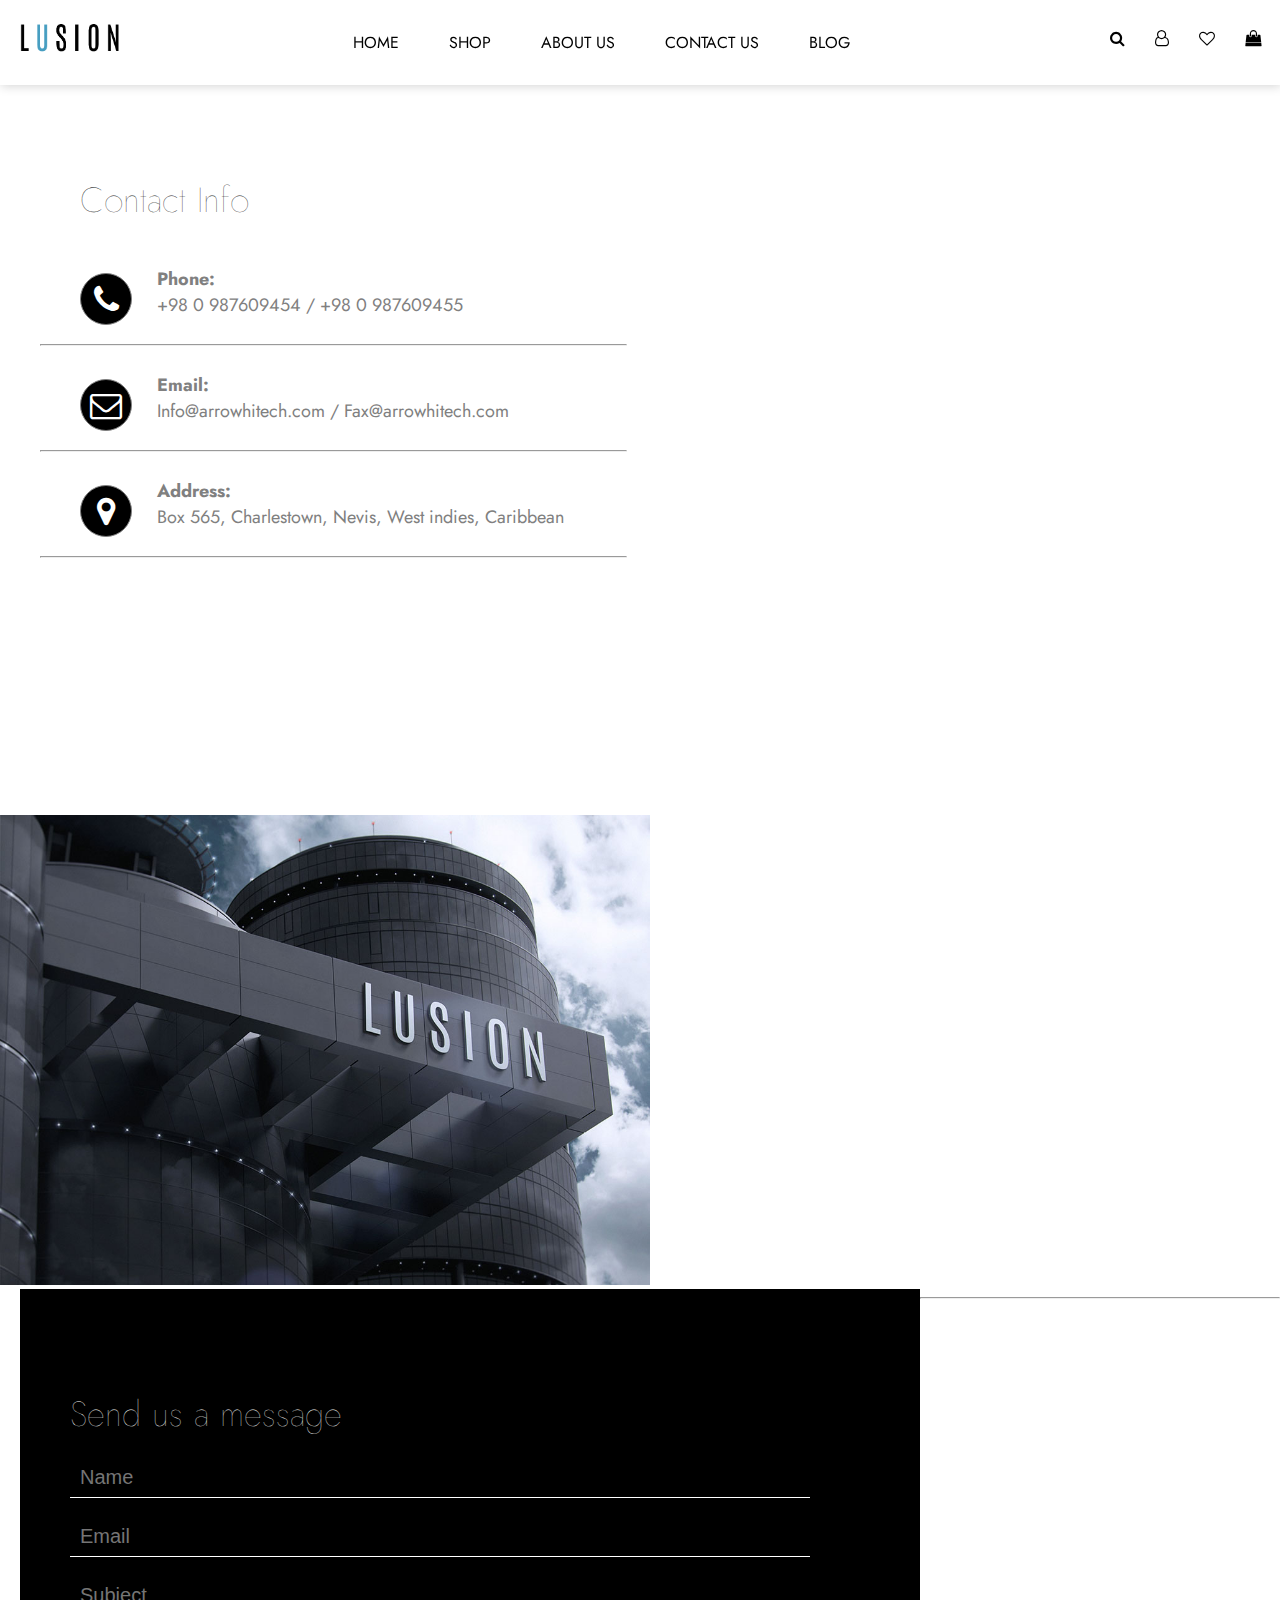
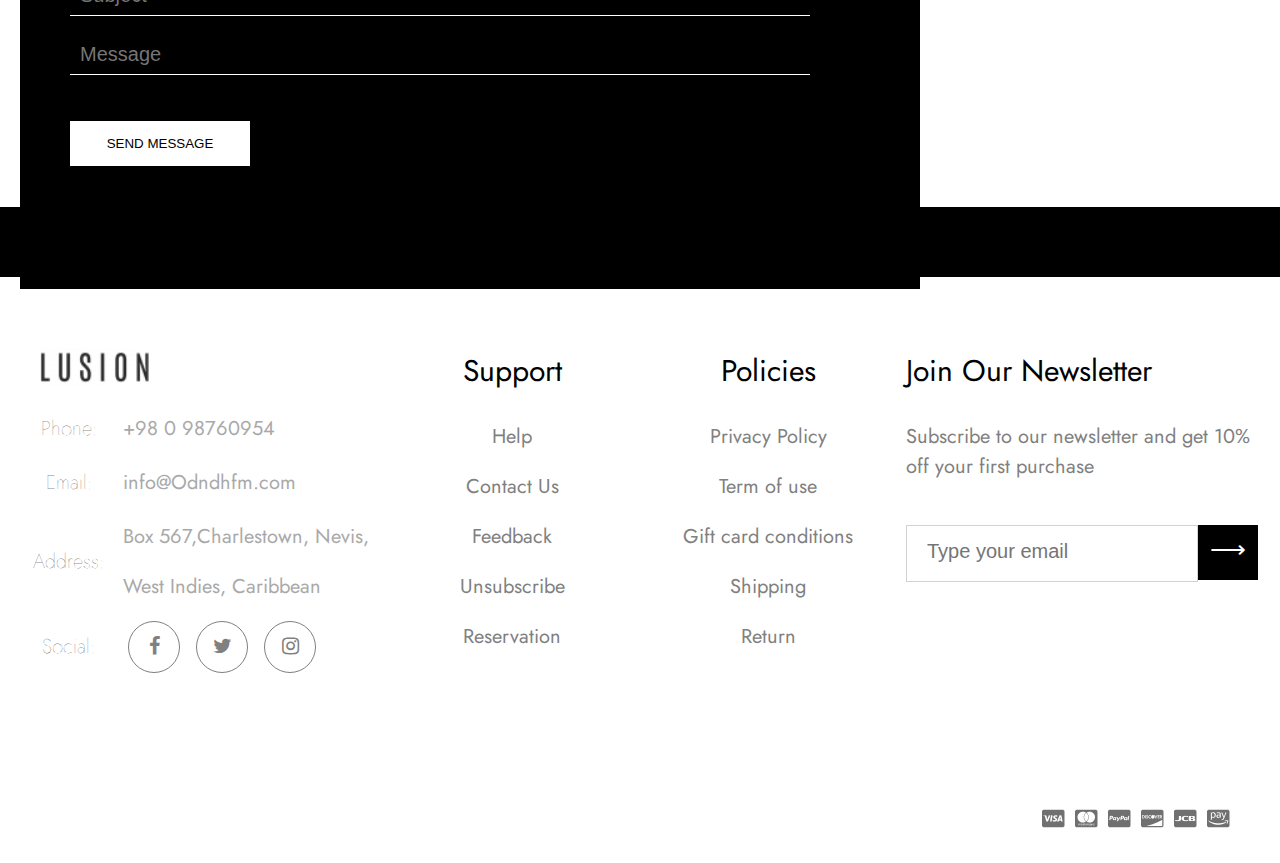
<file: Contact Us.html>
<!DOCTYPE html>
<html lang="en">

<head>
    <meta charset="UTF-8">
    <meta http-equiv="X-UA-Compatible" content="IE=edge">
    <meta name="viewport" content="width=device-width, initial-scale=1.0">
    <title>Varun Html Css Main Project</title>
    <link rel="stylesheet" href="Style.css">
    <link rel="stylesheet" href="font-awesome-4.7.0/font-awesome-4.7.0/css/font-awesome.min.css">
    <link href="https://fonts.googleapis.com/css2?family=Jost&display=swap" rel="stylesheet">

</head>


<body>

    <!-- Navbar Starts here!!!! -->


    <div class="navbar">
        <div class="logodiv">
            <a href="index.html"> <img src="Images/logo-default.png" class="logo" width="100px" height="35px"
                    alt="Lusion logo"></a>
        </div>
        <div class="linkdiv">
            <ul class="ul-list">
                <li><a href="index.html">HOME</a></li>
                <li><a href="Shop.html">SHOP</a></li>
                <li><a href="About US.html">ABOUT US</a></li>
                <li><a href="Contact Us.html">CONTACT US</a></li>
                <li><a href="Blog.html">BLOG</a></li>

            </ul>
        </div>

        <div class="icon1">
            <i class="fa fa-search icon2" aria-hidden="true"></i>

            <i class="fa fa-user-o icon2" aria-hidden="true"></i>

            <i class="fa fa-heart-o icon2" aria-hidden="true"></i>

            <i class="fa fa-shopping-bag icon2" aria-hidden="true"></i>
        </div>
    </div>


    <!-- Navbar Ends Here!!!!! -->


    <!-- Contact Info Section Starts Here!!! -->


    <div class="contact">
        <h1 class="chead">Contact Info</h1>
        <div class="sm-icon3">
            <i class="fa fa-phone id18 fa-2x" aria-hidden="true"></i>
        </div>
        <p id="id19"><b>Phone:</b><br>+98 0 987609454 / +98 0 987609455</p>
        <hr>

        <div class="sm-icon3">
            <i class="fa fa-envelope-o id18 fa-2x" aria-hidden="true"></i>
        </div>
        <p id="id19"><b>Email:</b><br>Info@arrowhitech.com / Fax@arrowhitech.com</p>
        <hr>
        <div class="sm-icon3">
            <i class="fa fa-map-marker id18 fa-2x" aria-hidden="true"></i>
        </div>
        <p id="id19"><b>Address:</b><br>Box 565, Charlestown, Nevis, West indies, Caribbean</p>
        <hr>
    </div>


    <!-- Contact Image starts Here!!! -->

    <img src="Images/contact.jpg" class="office-img" width="650px" height="470px" alt="">


    <!-- Contact Image Ends Here!!! -->



    <div class="feedback">
        <h1 id="id20">Send us a message</h1>
        <input type="text" id="id21" placeholder="Name">
        <br><br>
        <input type="email" id="id21" placeholder="Email">
        <br><br>
        <input type="text" id="id21" placeholder="Subject"><br><br>
        <input type="text" id="id21" placeholder="Message">
        <br><br><br>
        <button id="id22">SEND MESSAGE</button>
    </div>

    <iframe
        src="https://www.google.com/maps/embed?pb=!1m18!1m12!1m3!1d3767.2291412052923!2d72.85012421490357!3d19.228842887000386!2m3!1f0!2f0!3f0!3m2!1i1024!2i768!4f13.1!3m3!1m2!1s0x3be7b0d42c95bdf9%3A0x5a3374a957943f4b!2sTryCatch%20Classes%20%7C%20ReactJs%20Web%20Design%2C%20IOS%2C%20Flutter%2C%20Android%20Development%2C%20UI%20UX%2C%20Data%20Science%2C%20Python%20ML%20Training%20Course!5e0!3m2!1sen!2sin!4v1634231925218!5m2!1sen!2sin"
        width="400" height="600px" style="border:0;" allowfullscreen="" loading="lazy"></iframe>


    <!-- Footer Starts Here!!!!! -->

    <hr>
    <footer>

        <div class="sec1">
            <img src="Images/logo2.png" class="logo2" alt="Lusion Logo">
            <table class="ftable">
                <tr>
                    <th>Phone:</th>
                    <td>+98 0 98760954</td>
                </tr>
                <tr>
                    <th>Email:</th>
                    <td>info@Odndhfm.com</td>
                </tr>
                <tr>
                    <th>Address:</th>
                    <td>Box 567,Charlestown, Nevis, West Indies, Caribbean</td>
                </tr>
                <tr>
                    <th>Social:</th>
                    <td>
                        <div class="sm-icon2"><i class="fa fa-facebook id10" aria-hidden="true"></i>
                        </div>
                        <div class="sm-icon2"><i class="fa fa-twitter id10" aria-hidden="true"></i>
                        </div>
                        <div class="sm-icon2"><i class="fa fa-instagram id10" aria-hidden="true"></i>
                        </div>
                    </td>
                </tr>
            </table>
        </div>


        <div class="sec2">
            <p id=id12>Support</p>
            <p id="id11">Help</p>
            <p id="id11">Contact Us</p>
            <p id="id11">Feedback</p>
            <p id="id11">Unsubscribe</p>
            <p id="id11">Reservation</p>
        </div>

        <div class="sec3">
            <p id=id12>Policies</p>
            <p id="id11">Privacy Policy</p>
            <p id="id11">Term of use</p>
            <p id="id11">Gift card conditions</p>
            <p id="id11">Shipping</p>
            <p id="id11">Return</p>
        </div>

        <div class="sec4">
            <p id=id13>Join Our Newsletter</p>
            <p id="id14">Subscribe to our newsletter and get 10% off your first purchase</p><br>
            <input type="email" id="id15" placeholder="Type your email"><button id="id16">&xrarr;</button>
        </div>

    </footer>


    <!-- Footer Ends Here!!!!! -->


    <!-- Bottom Navbar Starts Here!!! -->


    <div class="bot-navbar">
        <p id="id17">&copy;2021 Lusion - All right reserved</p>
        <img src="Images/paypal.png" class="paypal" alt="">
        <img src="Images/paypal1.png" class="paypal" alt="">
        <img src="Images/paypal2.png" class="paypal" alt="">
        <img src="Images/paypal3.png" class="paypal" alt="">
        <img src="Images/paypal4.png" class="paypal" alt="">
        <img src="Images/paypal5.png" class="paypal" alt="">


    </div>



</body>

</html>
</file>
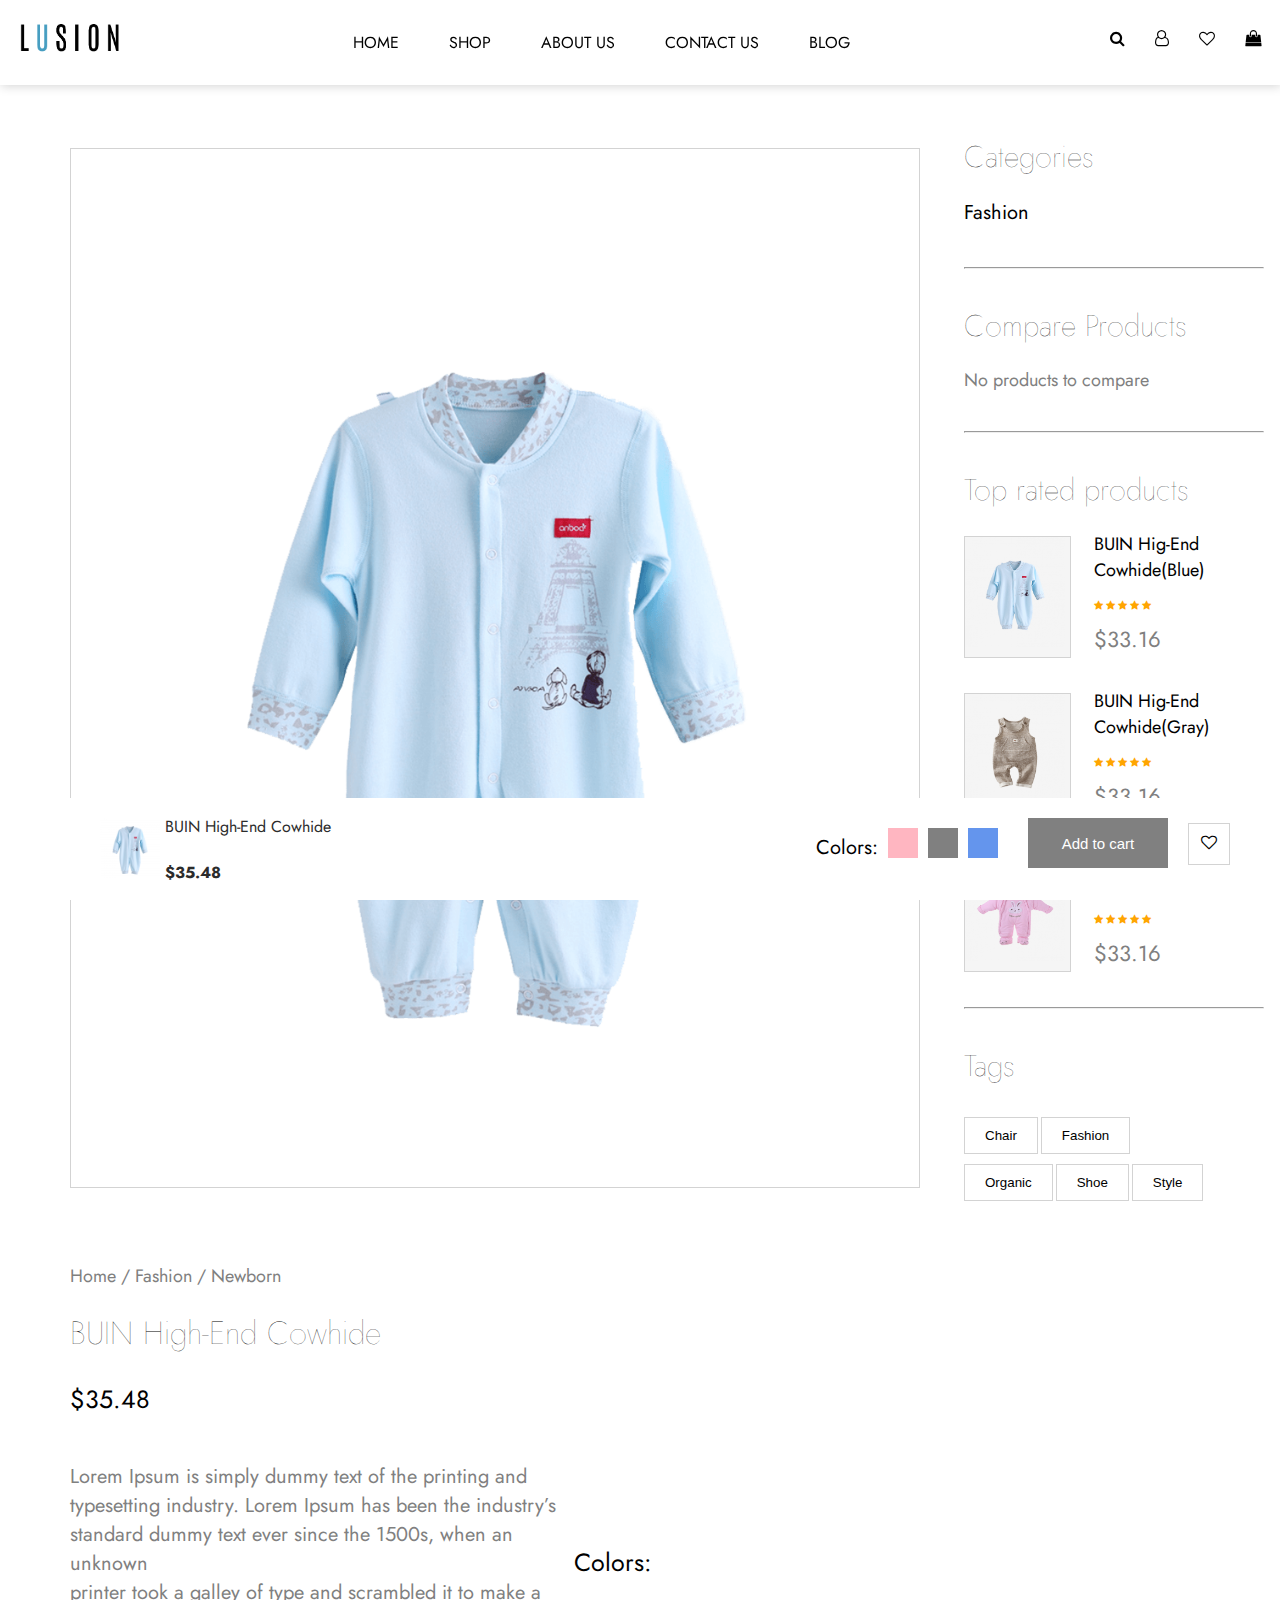
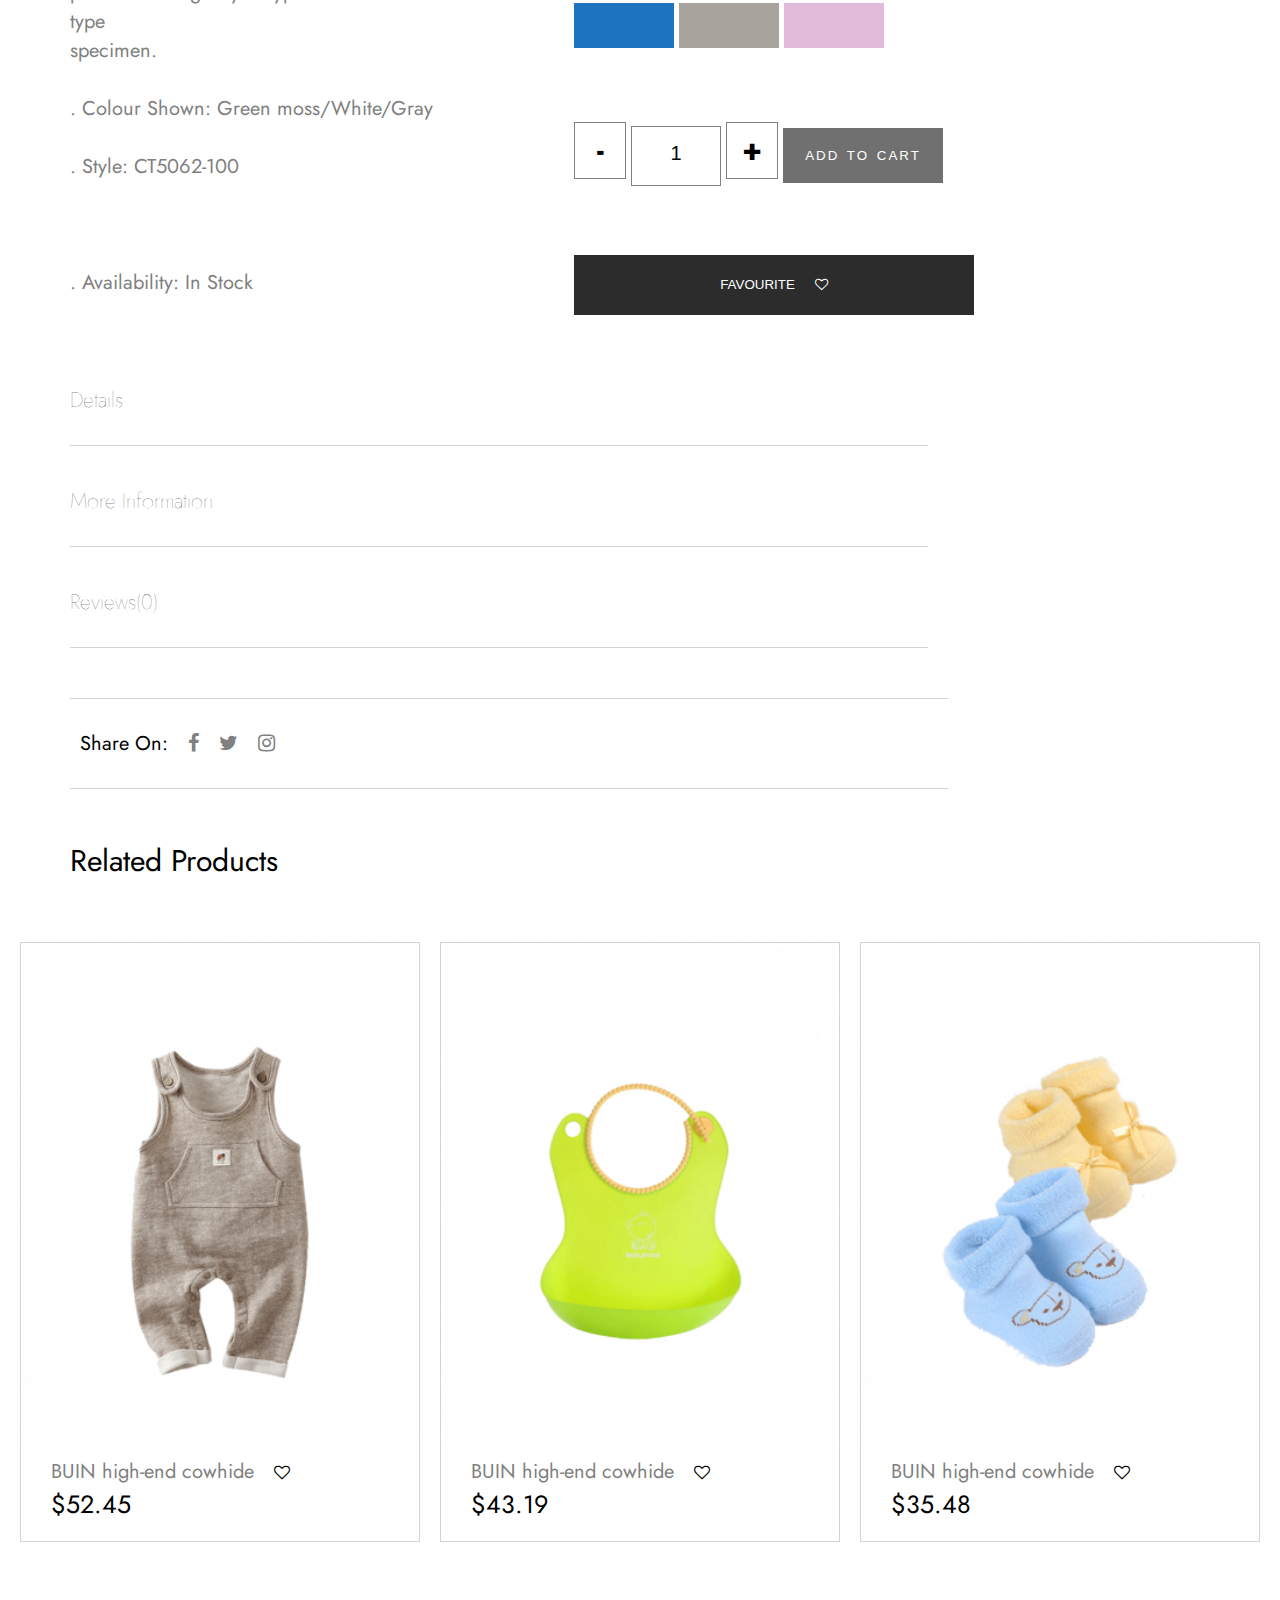
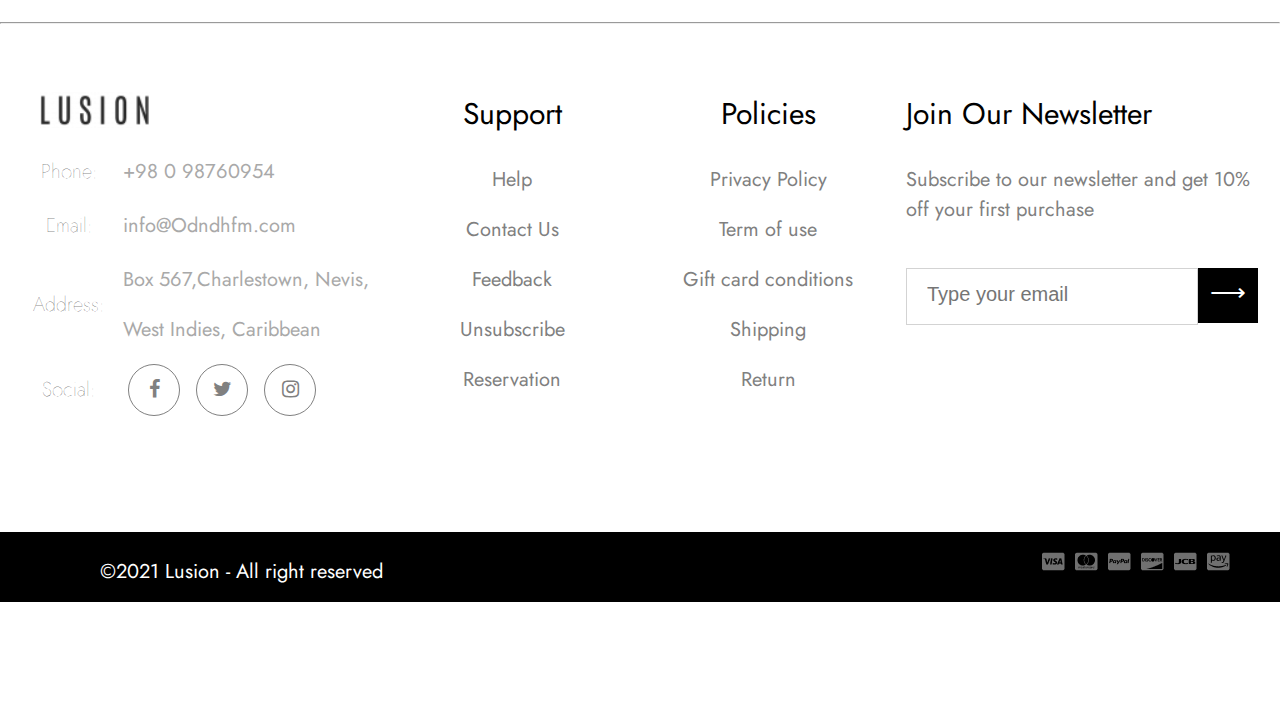
<file: Shop.html>
<!DOCTYPE html>
<html lang="en">

<head>
    <meta charset="UTF-8">
    <meta http-equiv="X-UA-Compatible" content="IE=edge">
    <meta name="viewport" content="width=device-width, initial-scale=1.0">
    <title>Varun Html Css Main Project</title>
    <link rel="stylesheet" href="Style.css">
    <link rel="stylesheet" href="font-awesome-4.7.0/font-awesome-4.7.0/css/font-awesome.min.css">

    <link href="https://fonts.googleapis.com/css2?family=Dancing+Script&display=swap" rel="stylesheet">
    <link href="https://fonts.googleapis.com/css2?family=Jost&display=swap" rel="stylesheet">

<body>

    <!-- Navbar Starts here!!!! -->


    <div class="navbar">
        <div class="logodiv">
            <a href="index.html"> <img src="Images/logo-default.png" class="logo" width="100px" height="35px"
                    alt="Lusion logo"></a>
        </div>
        <div class="linkdiv">
            <ul class="ul-list">
                <li><a href="index.html">HOME</a></li>
                <li><a href="Shop.html">SHOP</a></li>
                <li><a href="About US.html">ABOUT US</a></li>
                <li><a href="Contact Us.html">CONTACT US</a></li>
                <li><a href="Blog.html">BLOG</a></li>

            </ul>
        </div>

        <div class="icon1">
            <i class="fa fa-search icon2" aria-hidden="true"></i>

            <i class="fa fa-user-o icon2" aria-hidden="true"></i>

            <i class="fa fa-heart-o icon2" aria-hidden="true"></i>

            <i class="fa fa-shopping-bag icon2" aria-hidden="true"></i>
        </div>
    </div>


    <!-- Navbar Ends Here!!!!! -->



    <!-- Shop Images Div Starts Here!!!! -->




    <div class="shop-main">
        <img src="Images/shop-img.png" width="100%" height="100%" class="shop-img" alt="Shop Product">
    </div>



    <!-- Shop Images Div Ends Here!!!! -->



    <!-- Shop side section starts here!!!! -->


    <div class="shop-side">
        <h1 id="id23">Categories</h1>
        <p id="id24">Fashion</p><br>
        <hr><br><br>
        <h1 id="id23">Compare Products</h1>
        <p id="id25">No products to compare</p><br>
        <hr><br><br>
        <h1 id="id23">Top rated products</h1>

        <div class="side-img">
            <img src="Images/fp2.png" class="side-min-img" width="100px" height="110px" alt="">
        </div>
        <div class="side-info">
            <p id="id26">BUIN Hig-End Cowhide(Blue)
            </p>
            <i class="fa fa-star id27" aria-hidden="true"></i>
            <i class="fa fa-star id27" aria-hidden="true"></i>
            <i class="fa fa-star id27" aria-hidden="true"></i>
            <i class="fa fa-star id27" aria-hidden="true"></i>
            <i class="fa fa-star id27" aria-hidden="true"></i>
            <p id="id28">$33.16</p>
        </div>

        <div class="side-img">
            <img src="Images/fp1.png" class="side-min-img" width="100px" height="110px" alt="">
        </div>
        <div class="side-info">
            <p id="id26">BUIN Hig-End Cowhide(Gray)
            </p>
            <i class="fa fa-star id27" aria-hidden="true"></i>
            <i class="fa fa-star id27" aria-hidden="true"></i>
            <i class="fa fa-star id27" aria-hidden="true"></i>
            <i class="fa fa-star id27" aria-hidden="true"></i>
            <i class="fa fa-star id27" aria-hidden="true"></i>
            <p id="id28">$33.16</p>
        </div>

        <div class="side-img">
            <img src="Images/fp3.png" class="side-min-img" width="100px" height="110px" alt="">
        </div>
        <div class="side-info">
            <p id="id26">BUIN Hig-End Cowhide(Pink)
            </p>
            <i class="fa fa-star id27" aria-hidden="true"></i>
            <i class="fa fa-star id27" aria-hidden="true"></i>
            <i class="fa fa-star id27" aria-hidden="true"></i>
            <i class="fa fa-star id27" aria-hidden="true"></i>
            <i class="fa fa-star id27" aria-hidden="true"></i>
            <p id="id28">$33.16</p>
        </div>
        <hr><br><br>

        <h1 id="id23">Tags</h1>

        <button id="id29">Chair</button>
        <button id="id29">Fashion</button><br>
        <button id="id29">Organic</button>
        <button id="id29">Shoe</button>
        <button id="id29">Style</button>
    </div>




    <!-- Shop side section ends here!!!! -->



    <!-- Shop Info Starts Here!!!! -->



    <div class="shop-info">
        <p id="id25">Home / Fashion / Newborn</p>
        <h1 id="id30">BUIN High-End Cowhide</h1>
        <p id="id31">$35.48</p>
        <p id="id32">Lorem Ipsum is simply dummy text of the printing and<br> typesetting industry. Lorem Ipsum has been
            the industry’s<br> standard dummy text ever since the 1500s, when an unknown<br> printer took a galley of
            type and scrambled it to make a type<br> specimen.<br>
            <br>
            . Colour Shown: Green moss/White/Gray<br><br>
            . Style: CT5062-100<br><br><br><br>
            . Availability: In Stock
        </p>

    </div>

    <div class="shop-info2">

        <label class="label-1">Colors:</label><br><br>
        <button id="id33"></button>
        <button id="id34"></button>
        <button id="id35"></button><br><br><br><br>

        <div id="id36">-</div>
        <input type="text" id="id37" placeholder="1">
        <div id="id36">&#43;</div>


        <button id="id38">ADD TO CART</button><br><br>
        <br><br>
        <button id="id39">FAVOURITE<i class="fa fa-heart-o" aria-hidden="true"></i></button>

    </div>

    <div class="shop-info3">
        <h2 id="id40">Details</h2>
        <p id="id32">Lorem Ipsum is simply dummy text of the printing and typesetting industry. Lorem Ipsum has been the
            industry’s standard dummy text ever since the 1500s, when an unknown printer took a galley of type and
            scrambled it to make a type specimen.</p>
    </div>

    <div class="shop-info3">
        <h2 id="id40">More Information</h2>
        <p id="id32">Lorem Ipsum is simply dummy text of the printing and typesetting industry. Lorem Ipsum has been the
            industry’s standard dummy text ever since the 1500s, when an unknown printer took a galley of type and
            scrambled it to make a type specimen.</p>
    </div>

    <div class="shop-info3">
        <h2 id="id40">Reviews(0)</h2>
        <p id="id32">Lorem Ipsum is simply dummy text of the printing and typesetting industry. Lorem Ipsum has been the
            industry’s standard dummy text ever since the 1500s, when an unknown printer took a galley of type and
            scrambled it to make a type specimen.</p>
    </div>


    <div class="shop-share">
        <p id="id24">Share On:<i class="fa fa-facebook id10" aria-hidden="true"></i><i class="fa fa-twitter id10"
                aria-hidden="true"></i><i class="fa fa-instagram id10" aria-hidden="true"></i></p>

    </div>



    <!-- Shop Info Ends Here!!!! -->



    <!-- Related Product Starts Here -->



    <div class="head3">Related Products</div>

    <div class="fp-main">
        <div class="fp-div2">
            <img src="Images/fp1.png" width="100%" class="fp-img" alt="Buni high-end cowhide">
            <div class="rp-icon1"><i class="fa fa-shopping-bag iconrp" aria-hidden="true"></i></div>
            <div class="rp-icon2"><i class="fa fa-search iconrp" aria-hidden="true"></i>
            </div>
            <div class="rp-icon3"><i class="fa fa-heart-o iconrp" aria-hidden="true"></i></div>
            <div class="rp-icon4"><i class="fa fa-map-o iconrp" aria-hidden="true"></i>

            </div>
            <p id="id4">BUIN high-end cowhide</p>
            <i class="fa fa-heart-o icon3" aria-hidden="true"></i>
            <p id="id5">$52.45</p>
        </div>

        <div class="fp-div2">
            <img src="Images/fp8.png" width="100%" class="fp-img" alt="Buni high-end cowhide">
            <div class="rp-icon1"><i class="fa fa-shopping-bag iconrp" aria-hidden="true"></i></div>
            <div class="rp-icon2"><i class="fa fa-search iconrp" aria-hidden="true"></i>
            </div>
            <div class="rp-icon3"><i class="fa fa-heart-o iconrp" aria-hidden="true"></i></div>
            <div class="rp-icon4"><i class="fa fa-map-o iconrp" aria-hidden="true"></i>

            </div>
            <p id="id4">BUIN high-end cowhide</p>
            <i class="fa fa-heart-o icon3" aria-hidden="true"></i>
            <p id="id5">$43.19</p>
        </div>

        <div class="fp-div2">
            <img src="Images/fp5.png" width="100%" class="fp-img" alt="Buni high-end cowhide">
            <div class="rp-icon1"><i class="fa fa-shopping-bag iconrp" aria-hidden="true"></i></div>
            <div class="rp-icon2"><i class="fa fa-search iconrp" aria-hidden="true"></i>
            </div>
            <div class="rp-icon3"><i class="fa fa-heart-o iconrp" aria-hidden="true"></i></div>
            <div class="rp-icon4"><i class="fa fa-map-o iconrp" aria-hidden="true"></i>

            </div>
            <p id="id4">BUIN high-end cowhide</p>
            <i class="fa fa-heart-o icon3" aria-hidden="true"></i>
            <p id="id5">$35.48</p>
        </div>
    </div><br><br><br><br>



    <!-- Related Product Ends Here -->




    <!-- Footer Starts Here!!!!! -->

    <hr>
    <footer>

        <div class="sec1">
            <img src="Images/logo2.png" class="logo2" alt="Lusion Logo">
            <table class="ftable">
                <tr>
                    <th>Phone:</th>
                    <td>+98 0 98760954</td>
                </tr>
                <tr>
                    <th>Email:</th>
                    <td>info@Odndhfm.com</td>
                </tr>
                <tr>
                    <th>Address:</th>
                    <td>Box 567,Charlestown, Nevis, West Indies, Caribbean</td>
                </tr>
                <tr>
                    <th>Social:</th>
                    <td>
                        <div class="sm-icon2"><i class="fa fa-facebook id10" aria-hidden="true"></i>
                        </div>
                        <div class="sm-icon2"><i class="fa fa-twitter id10" aria-hidden="true"></i>
                        </div>
                        <div class="sm-icon2"><i class="fa fa-instagram id10" aria-hidden="true"></i>
                        </div>
                    </td>
                </tr>
            </table>
        </div>


        <div class="sec2">
            <p id=id12>Support</p>
            <p id="id11">Help</p>
            <p id="id11">Contact Us</p>
            <p id="id11">Feedback</p>
            <p id="id11">Unsubscribe</p>
            <p id="id11">Reservation</p>
        </div>

        <div class="sec3">
            <p id=id12>Policies</p>
            <p id="id11">Privacy Policy</p>
            <p id="id11">Term of use</p>
            <p id="id11">Gift card conditions</p>
            <p id="id11">Shipping</p>
            <p id="id11">Return</p>
        </div>

        <div class="sec4">
            <p id=id13>Join Our Newsletter</p>
            <p id="id14">Subscribe to our newsletter and get 10% off your first purchase</p><br>
            <input type="email" id="id15" placeholder="Type your email"><button id="id16">&xrarr;</button>
        </div>

    </footer>


    <!-- Footer Ends Here!!!!! -->


    <!-- Bottom Navbar Starts Here!!! -->


    <div class="bot-navbar">
        <p id="id17">&copy;2021 Lusion - All right reserved</p>
        <img src="Images/paypal.png" class="paypal" alt="">
        <img src="Images/paypal1.png" class="paypal" alt="">
        <img src="Images/paypal2.png" class="paypal" alt="">
        <img src="Images/paypal3.png" class="paypal" alt="">
        <img src="Images/paypal4.png" class="paypal" alt="">
        <img src="Images/paypal5.png" class="paypal" alt="">


    </div>



    <!-- Bottom Navbar Ends Here!!! -->



    <!-- shop navbar starts here!!!! -->



    <div class="shop-nav">
        <img src="Images/nb-product-2-150x150.png.webp" width="60px" height="60px" class="shop-min" alt="">

        <p id="id41">BUIN High-End Cowhide<br><br>
            <b> $35.48</b>
        </p>

        <div class="wish"><i class="fa fa-heart-o iconrp" aria-hidden="true"></i></div>

        <button id="id45">Add to cart</button>

        <div id="id42"></div>
        <div id="id43"></div>
        <div id="id44"></div>
        <label id="id46">Colors:</label>

    </div>



    <!-- shop navbar ends here!!! -->





</body>
</file>
<file: Style.css>
body{
    margin: 0%;
    overflow-x: hidden;
    /* height: 4000px; */
}
.navbar{
    /* background-color: aquamarine; */
    width: 100%;
    height: auto;
    display: flex;
    background-color: white;
    top: 0%;
    position: sticky;
    font-family: 'Jost', sans-serif;
    z-index: 2;
    box-shadow: 1px 1px 10px lightgray;
}

.logo{
    margin: 20px
}
.ul-list{
    float: left;
    margin-left: 15%;  
}
a{
    text-decoration: none;
    color: black;
}
a:hover{
    color: #FF6E68;

}
li{
    display: inline-block;
    margin: 15px;
    margin-right: 30px;
}
.icon1{
    width: 200px;
    height: auto;
    /* background-color: violet; */
    margin-left: auto;
}
.icon2{
    margin-top: 30px;
    margin-left: 30px;
    float: left;
}
.icon2:hover{
    color: #FF6E68;
}
.logodiv{
    display: inline-block;
    /* border: 1px solid black; */
    height: auto;
    width: 15%;
}
.linkdiv{
    display: inline-block;
    /* border: 1px solid blue; */
    width: 55%;
}
@media screen and (min-width: 400px) and (max-width:900px){
    .navbar{
        display: block;
        /* width: 100%; */
        /* height: auto; */
        padding-bottom: 10px;
        background-color: white;
    }
    .logodiv{
        display: block;
        width: 100%;
        height: auto;
    }
    .linkdiv{
        display: block;
        /* border: 1px solid red;
        background-color: lightblue; */
        z-index: 3;
        width: 100%;
        height: 60px;
    }
    .ul-list{
       /* background-color: lightblue; */
       margin: 10px;
       padding: none;
       z-index: 4;
    }
    li{
        /* background-color: lightcoral; */
        margin: 6px;
        z-index: 5;
    }
    .icon1{
        display: none;
    }
  
  
}
.main-img1{
    background-image: url("Images/baby-bg.jpg");
    width: 100%;
    height: 700px;
    display: table;
    background-repeat: no-repeat;
    background-size: cover;
}
.main-in1{
    text-align: center;
    display: table-cell;
    vertical-align: middle;
    color: black;
    font-size: 70px;
    font-family: 'Dancing Script', cursive;
}
#id1{
    font-size: 17px;
    margin-top: 0%;
    text-decoration: underline;
    word-spacing: 3px;
    font-family: 'Jost', sans-serif;
    font-weight: lighter;
}
@media screen and (min-width: 300px) and (max-width:900px){
    .main-img1{
        background-size: cover;
        background-repeat: no-repeat;
        width: 100%;
    }
}
.head1{
    display: flex;
    width: 100%;
    height: 550px;
    /* background-color: gray; */
    justify-content: space-evenly;


}
.girls{
    /* border: 1px solid black; */
    width: 630px;
    height: 400px;
    /* float: left; */
    /* margin-top: 100px; */
    /* margin-left: 80px; */
    align-self: center;
    background-image: url("Images/girls.jpg");
    background-repeat: no-repeat;
    background-size: cover;
    box-sizing: border-box;
    transition: 0.3s;

}
.boys{
    /* border: 1px solid black; */
    width: 630px;
    height: 400px;
    /* float: right; */
    /* margin-top: 100px; */
    /* margin-right: 80px; */
    align-self: center;
    background-image: url("Images/boys.jpg");
    background-repeat: no-repeat;
    background-size: cover;
    box-sizing: border-box;
    transition: 0.3s;
}
#id2{
    margin-left: 30px;
    margin-top: 140px;
    letter-spacing: 4px;
    font-family: 'Jost', sans-serif;
}
#id3{
    margin-left: 30px;
    font-size: 25px;
    font-family: 'Jost', sans-serif;
}
.girls:hover{
    transform: scale(1.1);
    box-shadow: 1px 1px 15px gray;
}
.boys:hover{
    transform: scale(1.1);
    box-shadow: 1px 1px 15px gray;
}
@media screen and (min-width: 400px) and (max-width:1000px){
    .head1{
        height: auto;
    }
    .girls{
        margin: 10px;
    }
    .boys{
        margin: 20px;
    }
   }
.head2{
    text-align: center;
    /* margin-top: 100px; */
    display: block;
    font-size: 50px;
    /* background-color:lightblue; */
    margin: 20px;
    letter-spacing: 2px; 
    font-family: 'Jost', sans-serif;
}


.fp-main{
    width: 100%;
    height: auto;
    box-sizing: border-box;
    /* background-color: lightpink; */
    display: flex;
    justify-content: space-evenly;
}

.fp-div{
    width: 300px;
    height: 470px;
    border: 1px solid lightgray;
    align-self: center;
    margin-top: 60px;
    box-sizing: border-box;
    position: relative;
    /* background-image: url("Images/fp1.png"); */
}
.fp-img{
    transition: 0.3s;
}
#id4{
    display: inline-block;
    margin: 0%;
    margin-left: 30px;
    font-size: 20px;
    color: gray;
    font-family: 'Jost', sans-serif;
}
#id5{
    margin: 0%;
    margin-left: 30px;
    font-size: 25px;
    font-family: 'Jost', sans-serif;
}
.icon3{
    margin-left: 15px;
}
.icon3:hover{
    color: #FF6E68;
}
#id4:hover{
    color: #FF6E68;
}
.fp-icon1{
    width: 50px;
    height: 50px;
    background-color: white;
    position:absolute;
    top: 40%;
    left: 30%;
}
.fp-icon2{
    width: 50px;
    height: 50px;
    background-color: white;
    position:absolute;
    top: 40%;
    left: 50%;
}
.icon4{
    margin-top: 5px;
    margin-left: 9px;
    color: gray;
}
.fp-icon1{
    display: none;
}
.fp-icon2{
    display: none;
}
.fp-div:hover .fp-icon1{
    display: block;
}
.fp-div:hover .fp-icon2{
    display: block;
}
.fp-icon1:hover{
    background-color:#FF6E68 ;
}
.fp-icon2:hover{
    background-color:#FF6E68 ;
}
.fp-icon1:hover .icon4{
color: white;
}
.fp-icon2:hover .icon4{
    color: white;
}
.fp-div:hover .fp-img{
    transform: scale(1.1);
}


@media screen and (min-width: 400px) and (max-width:900px){
    .fp-main{
        display: block;
        text-align: center;

    }
    .fp-div{
        display: inline-block;
        margin: 20px;
    }

}

.login{
    width: 1300px;
    height: 500px;
    border: 1px solid lightgrey;
    margin: auto;
    margin-top: 100px;
    /* display: table; */
    text-align: center;
}
#id6{
    text-align: center;
    margin-top: 100px;
    font-size: 50px;
    font-weight: lighter;
    font-family: 'Jost', sans-serif;
}
#id7{
    text-align: center;
    /* margin-top: 10px; */
    font-size: 22px;
    font-weight: lighter;
    color: gray;
    font-family: 'Jost', sans-serif;
}
#id8{
    width: 800px;
    border: none;
    border-bottom: 1px solid lightgrey;
    padding: 10px;
}
::placeholder{
    font-size: 20px;
}
#id8:focus{
    outline: none;
}
.sm-icon{
    display: inline-block;
    width: 50px;
    height: 50px;
    border: 1px solid lightgrey;
    margin-left: auto;
    margin-right: auto;
    margin-top: 40px; 
    transition: 0.2s; 
}
.id9{
    margin-top: 10px;
    color: gray;
}
.sm-icon:hover{
    border: 1px solid #FF6E68;
}
.sm-icon:hover .id9{
    color: #FF6E68;
}


@media screen and (min-width: 400px) and (max-width:900px){
    .login{
        width: auto;
        height: auto;
    }
    #id8{
        width: 50%;
    }
    .sm-icon{
        margin-bottom: 30px;
    }
    #id6{
        margin-top: 50px;
    }
}


footer{
    width: 100%;
    height: 500px;
    /* background-color: whitesmoke; */
    box-sizing: border-box;
    font-family: 'Jost', sans-serif;
}
.sec1{
    float: left;
    /* display: inline-block; */
    width: 30%;
    height: 500px;
    /* border: 1px solid black; */
    box-sizing: border-box;
    padding: 10px;
}
.sec2{
    float: left;
    /* display: inline-block; */
    width: 20%;
    height: 500px;
    /* border: 1px solid black; */
    box-sizing: border-box;
    padding: 10px;
}
.sec3{
    float: left;
    /* display: inline-block; */
    width: 20%;
    height: 500px;
    /* border: 1px solid black; */
    box-sizing: border-box;
    padding: 10px;
}
.sec4{
    float: left;
    /* display: inline-block; */
    width: 30%;
    height: 500px;
    /* border: 1px solid black; */
    box-sizing: border-box;
    padding: 10px;
}
.logo2{
    width: 110px;
    margin-left: 30px;
    margin-top: 50px;
    
}
.ftable{
    /* border: 1px solid black; */
    /* padding: 10px; */
    margin-left: 20px;
    margin-top: 10px;
    line-height: 50px;
    font-size: 20px;
}
td{
    padding-left: 15px;
    color: darkgray;
}
th{
    font-weight: lighter;
}
.sm-icon2{
    display: inline-block;
    margin: 5px;
    width: 50px;
    height: 50px;
    border: 1px solid gray;
    border-radius: 30px;
    text-align: center;
    transition: 0.3s;
}
.id10{
    color: gray;
}
.sm-icon2:hover{
    transform: scale(1.1);
    border: 1px solid black;
}
.sm-icon2:hover .id10{
    color: black;
}
#id11{
    text-align: center;
    line-height: 30px;
    font-size: 20px;
    color: gray;
   
}
#id12{
    text-align: center;
   margin-top: 50px;
   font-size: 30px;
}
#id14{
    /* text-align: center; */
    line-height: 30px;
    font-size: 20px;
    color: gray;
   
}
#id13{
    /* text-align: center; */
   margin-top: 50px;
   font-size: 30px;
}
#id15{
    padding: 20px;
    width: 250px;
    border: 1px solid lightgray;
    outline: none;
}
#id16{
    padding-top: 9px;
    padding-bottom: 15px;
    width: 60px;
    border: 1px solid black;
    background: transparent;
    background-color: black;
    color: white;
    font-size: 25px;
}


@media screen and (min-width: 400px) and (max-width:900px){
    footer{
        width: 100%;
        height: auto;
    }
    .sec1{
        display: block;
        float: none;
        width: 100%;
        height: 400px;
    }
    .sec2{
        display: block;
        float: none;
        width: 100%;
        height: 400px;

    }
    .sec3{
        display: block;
        float: none;
        width: 100%;
        height: 400px;

    }
    .sec4{
        display: block;
        float: none;
        width: 100%;
        height: 400px;

    }
    #id12{
        text-align: justify;
        margin-left: 20px;
        border-bottom: 1px solid lightgray;
        line-height: 70px;
        margin-top: 20px;
    }
    #id11{
        text-align: justify;
        margin-left: 20px;
    }
    #id13{
        margin-left: 20px;
    }
    #id14{
        margin-left: 20px;
    }
    #id15{
        margin-left: 20px;
    }
}



.bot-navbar{
    width: 100%;
    height: 70px;
    background-color: black;
    padding-right: 40px;
    box-sizing: border-box;
    font-family: 'Jost', sans-serif;
}
#id17{
    display: inline-block;
    color: white;
    margin-left: 100px;
    margin-top: 25px;
    font-size: 20px;
}
.paypal{
    margin-right: 10px;
    margin-top: 20px;
    float: right;
    transition: 0.2s;
}
.paypal:hover{
    transform: scale(1.2);
    background-color: white;
}


@media screen and (min-width: 400px) and (max-width:900px){
    .bot-navbar{
        width: 100%;
        height: auto;
        text-align: center;
    }
    #id17{
        margin: auto;
        display: block;
    }
    .paypal{
        display: inline-block;
        float: none;
        margin-bottom: 20px;
    }
}



/* Home Page Ends Here!!!! */





/* Shop Page Starts Here!!!! */




.shop-main{
    display: inline-block;
    width: 850px;
    height: 1040px;
    border: 1px solid lightgray;
    margin-top: 50px;
    margin-left: 70px;
    box-sizing: border-box;
}
.shop-img{
    transition: 0.3s;
}
.shop-img:hover{
    transform: scale(1.1);
}
.shop-side{
    display: inline-block;
    width: 300px;
    height: 1100px;
    /* border: 1px solid black; */
    margin-top: 50px;
    margin-left: 40px;
    /* padding: 10px; */
    box-sizing: border-box;
    font-family: 'Jost', sans-serif;
    font-size: 10px;
}
#id23{
    margin-top: 0%;
    font-size: 30px;
    font-weight: lighter;
}
#id24{
    font-size: 20px;
}
#id25{
    font-size: 18px;
    color: gray;
}
.side-img{
    display: inline-block;
    /* float: left; */
    width: 35%;
    height: 120px;
    border: 1px solid lightgrey;
    background-color: whitesmoke;
    margin-bottom: 30px; 
    transition: 0.3s;
}
.side-info{
    display: inline-block;
    /* float: left; */
    width: 60%;
    height: 110px;
    /* border: 1px solid black; */
    box-sizing: border-box;
    padding-left: 20px;
    margin-bottom: 30px;
}

#id26{
    display: block;
    margin-top: 0%;
    font-size: 18px;
    margin-bottom: 15px;
}
.id27{
    color: orange;
}
#id28{
    margin-top: 10px;
    font-size: 22px;
    color: gray;
    margin-bottom: 10px;
}
#id29{
    padding: 10px;
    width: auto;
    padding-left: 20px;
    padding-right: 20px;
    margin-top: 10px;
    background-color: white;
    border: 1px solid lightgrey;
}
#id29:hover{
    border: 1px solid black;
}
.side-min-img:hover{
    transform: scale(1.2);
}
.side-min-img{
    transition: 0.3s;
}


@media screen and (min-width: 400px) and (max-width:900px){
    .shop-main{
        display: block;
        margin: 20px;
        width: auto;
        height: auto;
    }
}


.shop-info{
    display: inline-block;
    width: 500px;
    height: auto;
    /* border: 1px solid gray; */
    margin-top: 10px;
    margin-left: 70px;
    box-sizing: border-box;
    font-family: 'Jost', sans-serif;
}
#id30{
    font-weight: lighter;
}
#id31{
    font-size: 25px;
}
#id32{
    font-size: 20px;
    color: gray;
    display: inline-block;
}
#id33{
    width: 100px;
    height: 45px;
    background-color: #1E73BE;
    border: none;
}
#id34{
    width: 100px;
    height: 45px;
    background-color: #A9A39D;
    border: none;
}#id35{
    width: 100px;
    height: 45px;
    background-color: #E2BBDA;
    border: none;
}
#id33:hover{
    border: 1px solid black;
}
#id34:hover{
    border: 1px solid black;
}#id35:hover{
    border: 1px solid black;
}
.shop-info2{
    display: inline-block;
    width: 400px;
    height: auto;
    /* border: 1px solid gray; */
    box-sizing: border-box;
    margin-bottom: 30px;
    font-family: 'Jost', sans-serif;
}
.label-1{
    font-size: 25px;
}

#id36{
    display: inline-block;
    width: 50px;
    height: 50px;
    font-size: 30px;
    font-weight: bold;
    padding-top: 5px;
    text-align: center;
    background: transparent;
    border: 1px solid gray;
    transition: 0.3s;
}
#id37{
    box-sizing: border-box;
    width: 90px;
    height:60px;
    background: transparent;
    border: 1px solid gray;
}
#id37::placeholder{
    text-align: center;
    color: black;
}
#id36:hover{
    background-color: black;
    color: white;
}
#id38{
    width: 160px;
    height: 55px;
    word-spacing: 2px;
    letter-spacing: 2px;
    /* font-size: 30px; */
    text-align: center;
    background-color: #707070;
    border: none;
    color: white;
}
#id39{
    width: 100%;
    height: 60px;
    border: none;
    background-color: #2C2C2C;
    color: white;
}
#id39 i{
    margin-left: 20px;
}


@media screen and (min-width: 400px) and (max-width:900px){
    .shop-info{
        display: block;
        width: auto;
        height: auto;
        margin: 20px;
        font-family: 'Jost', sans-serif;
    }
    .shop-info2{
        display: block;
        width: auto;
        height: auto;
        margin: 20px;
        font-family: 'Jost', sans-serif;
    }
}


.shop-info3{
    /* background-color: lightblue; */
    width: 67%;
    height: auto;
    margin-top: 40px;
    margin-left: 70px;
    border-bottom: 1px solid lightgray;
    transition: 0.3s;
    font-family: 'Jost', sans-serif;
}
.shop-info3 #id32{
    display: none;
}
.shop-info3:hover #id32{
    display: block;
}
#id40{
    font-size: 21px;
    font-weight: lighter;
    margin-bottom: 30px;
}
.shop-share{
    /* background-color: lightblue; */
    width: 67%;
    height: auto;
    margin-top: 50px;
    margin-left: 70px;
    border-bottom: 1px solid lightgray;
    border-top: 1px solid lightgray;
    padding: 10px;
    font-family: 'Jost', sans-serif;
}
.shop-share #id24 .id10{
    margin-left: 20px;
}
.shop-share #id24 .id10:hover{
    color: black;
}


@media screen and (min-width: 400px) and (max-width:900px){
    .shop-info3{
        display: block;
        width: auto;
        height: auto;
        margin: 20px;
    }
    .shop-share{
        display: block;
        width: auto;
        height: auto;
        margin: 20px;
    }
}




.head3{
    font-size: 30px;
    margin-left: 70px;
    margin-top: 50px;
    font-family: 'Jost', sans-serif;
}
.fp-main{
    width: 100%;
    height: auto;
    box-sizing: border-box;
    /* background-color: lightpink; */
    display: flex;
    justify-content: space-evenly;
    font-family: 'Jost', sans-serif;
}
.fp-div2{
    width: 400px;
    height: 600px;
    border: 1px solid lightgray;
    align-self: center;
    margin-top: 60px;
    box-sizing: border-box;
    position: relative;
    /* background-image: url("Images/fp1.png"); */
}
.rp-icon1{
    width: 40px;
    height: 40px;
    background-color: white;
    border: 1px solid lightgrey;
    position: absolute;
    left: 20%;
    bottom: 20%;
}
.rp-icon2{
    width: 40px;
    height: 40px;
    background-color: white;
    border: 1px solid lightgrey;
    position: absolute;
    left: 35%;
    bottom: 20%; 
}
.rp-icon3{
    width: 40px;
    height: 40px;
    background-color: white;
    border: 1px solid lightgrey;
    position: absolute;
    left: 50%;
    bottom: 20%; 
}
.rp-icon4{
    width: 40px;
    height: 40px;
    background-color: white;
    border: 1px solid lightgrey;
    position: absolute;
    left: 65%;
    bottom: 20%; 
}
.iconrp{
    color: black;
    margin-left: 12px;
    margin-top: 10px;
}
.rp-icon1:hover{
    background-color: black;
}
.rp-icon2:hover{
    background-color: black;
}.rp-icon3:hover{
    background-color: black;
}.rp-icon4:hover{
    background-color: black;
}
.rp-icon1:hover .iconrp{
    color: white;
}
.rp-icon2:hover .iconrp{
    color: white;
}
.rp-icon3:hover .iconrp{
    color: white;
}
.rp-icon4:hover .iconrp{
    color: white;
}
.rp-icon1{
    display: none;
}
.rp-icon2{
    display: none;
}
.rp-icon3{
    display: none;
}
.rp-icon4{
    display: none;
}
.fp-div2:hover .rp-icon1{
    display: block;
    /* transform: translateY(-20px); */
}
.fp-div2:hover .rp-icon2{
    display: block;
}
.fp-div2:hover .rp-icon3{
    display: block;
}
.fp-div2:hover .rp-icon4{
    display: block;
}
.fp-img:hover{
    transform: scale(1.1);
}


@media screen and (min-width: 400px) and (max-width:900px){
    .head3{
        margin-left: 20px;
    }
    .fp-main{
        display: block;
        width: auto;
        height: auto;
        margin: 20px;
    }
    .fp-div2{
        display: block;
        width: auto;
        height: auto;
        margin: 20px;
    }
}



.shop-nav{
    width: 100%;
    height: auto;
    /* border: 1px solid black; */
    bottom: 0%;
    position: sticky;
    background-color: white;
    /* z-index: 1; */
    /* box-shadow: 1px 1px 5px gray; */
    font-family: 'Jost', sans-serif;
}
.shop-min{
    margin-left: 100px;
    margin-top: 20px;
}
#id41{
    display: inline-block;
    color: #2C2C2C;
    /* float: right; */
}
#id42{
    width: 30px;
    height: 30px;
    background-color: cornflowerblue;
    float: right;
    margin-top: 30px;
    margin-right: 10px;

}
#id43{
    width: 30px;
    height: 30px;
    background-color: gray;
    float: right;
    margin-top: 30px;
    margin-right: 10px;

}
#id44{
    width: 30px;
    height: 30px;
    background-color: lightpink;
    float: right;
    margin-top: 30px;
    margin-right: 10px;

}
#id45{
    width: 140px;
    height: 50px;
    background-color: gray;
    color: white;
    border: none;
    font-size: 15px;
    float: right;
    margin: 20px;
}
.wish{
    width: 40px;
    height: 40px;
    background-color: white;
    border: 1px solid lightgrey;
    left: 50%;
    bottom: 20%; 
    margin-right: 50px;
    float: right;
    margin-top: 25px;
}
.iconrp{
    color: black;
    margin-left: 12px;
    margin-top: 10px;
}
#id46{
    float: right;
    margin-top: 35px;
    margin-right: 10px;
    font-size: 20px;
}
#id42:hover{
    border: 1px solid black;
}
#id43:hover{
    border: 1px solid black;
}
#id44:hover{
    border: 1px solid black;
}
.wish:hover{
    border: 1px solid black;
}






@media screen and (min-width: 400px) and (max-width:900px){
    .shop-nav{
        display: block;
        width: 100%;
        height: auto;
    }
    .shop-min{
        margin: 20px;
    }
    .wish{
        margin: 10px;
        margin-top: 20px;
    }
    #id45{
        margin: 5px;
        margin-top: 20px;
    }
    #id42{
        margin: 5px;
        margin-top: 20px;
    }
    #id43{
        margin: 5px;
        margin-top: 20px;
    }
    #id44{
        margin: 5px;
        margin-top: 20px;
    }
    
}




/* Shop Page Ends Here!!!! */




/* About page starts here!!!! */




.about-main{
    display: flex;
    width: 100%;
    height: 800px;
    /* border: 1px solid black; */
    /* text-align: center; */
    box-sizing: border-box;
    justify-content: space-evenly;
    font-family: 'Jost', sans-serif;
}
.about-img{
    width: 550px;
    height: 550px;
    /* border: 1px solid black; */
    margin-top: 100px;
    box-sizing: border-box;
}
.about-info{
    width: 600px;
    height: 550px;
    margin-top: 80px;
    /* border: 1px solid black; */
    box-sizing: border-box;
}
.head5{
    display: flex;
    width: 100%;
    height: auto;
    /* background-color: lightblue; */
    box-sizing: border-box;
}
.head-no{
    width: 200px;
    height: auto;
    /* background-color: lightcoral; */
}
.head4{
    font-size: 170px;
    font-weight: normal;
    margin: 0%;
    color: #2C2C2C;
    /* border-right: 1px solid gray; */
}
.icon-in{
    margin-left: 10px;
    color: gray;
}
.icon-div{
    width: 300px;
    height: 200px;
    /* background-color: lightgreen; */
}
.id47{
    margin-top: 10px;
    margin-left: 10px;
    color: #2C2C2C;
    transition: 0.3s;
}
.id47:hover{
    transform: translateY(-10px);
}
#id48{
    margin: 0px;
    margin-top: 20px;
    margin-bottom: 40px;
}
#id49{
    margin-top: 0%;
    font-size: 25px;
    font-weight: normal;
}
#id50{
    width: 140px;
    height: 50px;
    color: white;
    background-color: #2C2C2C;
    border: none;
}



@media screen and (min-width: 400px) and (max-width:900px){
    .about-main{
        display: block;
        width: auto;
        height: auto;
    }
    .about-img{
        display: block;
        width: auto;
        height: auto;
        margin: 20px;
    }
    .about-info{
        display: block;
        width: auto;
        height: auto;
        margin: 20px;
    }
}



.about-rspn{
    width: 100%;
    height: 750px;
    background-color: #2C2C2C;
    display: inline-block;
    box-sizing: border-box;
    /* text-align: center; */
    font-family: 'Jost', sans-serif;
}
#id51{
    margin-top: 100px;
    margin-bottom: 100px;
    text-align: center;
    color: white;
    font-weight: normal;
    font-size: 40px;
}
.rspn1{
    float: left;
    margin-left: 70px;
    width: 350px;
    height: 400px;
    background-color: white;
    position: relative;
}
.rspn1 #id49{
    margin-top: 80px;
    margin-left: 30px;
}
.rspn1 #id25{
    margin-left: 30px;
}
.rspn-circle{
    position: absolute;
    width: 110px;
    height: 110px;
    border-radius: 55px;
    top: -50px;
    left: 30px;
    background-color: #2C2C2C;
    border: 1px solid white;
    transition: 0.3s;
}
.id52{
    color: white;
    margin-left: 25px;
    margin-top: 20px;
}
/* .rspn1 #id25:hover{
    color: black;
} */
.rspn-circle:hover{
    transform: translateY(-10px);
}



@media screen and (min-width: 400px) and (max-width:900px){
    .about-rspn{
        width: 100%;
        height: auto;
    }
    .rspn1{
        display: block;
        margin: 40px;
        height: auto;
        width: 80%;

    }
}



.about-icon{
    display: block;
    width: 90%;
    height: 300px;
    /* border: 1px solid gray; */
    margin-left: auto;
    margin-right: auto;
    border-bottom: 1px solid lightgray;
    font-family: 'Jost', sans-serif;
}
.about-iconin{
    float: left;
    width: 170px;
    height: 150px;
    /* background-color: lightblue; */
    margin-left: 25px; 
    margin-top: 70px;   
}
.id53{
    color: gray;
    margin-top: 20px;
    margin-left: 50px;
    transition: 0.3s;
}
#id54{
    text-align: center;
    font-size: 20px;
}
.about-iconin{
    border-right: 1px solid lightgray;
}
.about-icon .about-iconin:nth-child(6){
    border: none;
}
.id53:hover{
    transform: translateY(-10px);
}


@media screen and (min-width: 400px) and (max-width:900px){
    .about-icon{
        display: block;
        height: auto;
        width: 100%;
        margin-bottom: 50px;
    }
    .about-iconin{
        border: 1px solid lightgray;
        display: inline-block;
        margin: 30px;
        float: none;
    }
    .about-icon .about-iconin:nth-child(6){
        border: 1px solid lightgray
    }
}


.head6{
    font-weight: lighter;
    text-align: center;
    width: auto;
    height: auto;
    margin-top: 50px;
    margin-bottom: 40px;
    font-size: 20px;
    font-family: 'Jost', sans-serif;
}
.about-lead{
    display: flex;
    width: 100%;
    height: 600px;
    /* background-color: lightpink; */
    justify-content: space-evenly;
    font-family: 'Jost', sans-serif;
}
.lead-div{
    width: 290px;
    height: 500px;
    /* border: 1px solid black; */
}
.lead-img{
    width: 290px;
    height: 400px;
    /* border: 1px solid lightgray; */
}
#id55{
    display: inline-block;
    font-size: 25px;
    margin: 0%;
    margin-top: 30px;
}
#id56{
    display: inline-block;
    font-size: 20px;
    margin: 0%;
    color: gray;
}
#id57{
    float: right;
    margin-top: -25px;
    width: 50px;
    height: 50px;
    font-size: 40px;
    color: white;
    background-color: #2C2C2C;
    border: none;
}
.lead-img .id58:hover{
    transform: scale(1.1);
}
.id58{
    transition: 0.3s;
    border: 1px solid lightgray;
}



@media screen and (min-width: 400px) and (max-width:900px){
    .head6{
        display: block;
        /* margin-top: 50px; */
        height: auto;
        width: 100%;
        font-size: 20px;
        margin: auto;
    }
    .about-lead{
        display: block;
        width: 100%;
        height: auto;
    }
    .lead-div{
        display: block;
        height: auto;
        margin-left: auto;
        margin-right: auto;
        margin-bottom: 30px;
    }
    
}


.about-head{
    display: inline-block;
    width: 100%;
    height: 200px;
    background-color: whitesmoke;
    font-family: 'Jost', sans-serif;
}
.about-head h1{
    margin-top: 100px;
    text-align: center;
    font-size: 40px;
    font-weight: normal;
}
.about-head2{
    display: flex;
    width: 100%;
    height: 450px;
    background-color: whitesmoke;
    justify-content: space-evenly;
    font-family: 'Jost', sans-serif;
}
.about-headin{
    width: 400px;
    height: 300px;
    background-color: white;
    text-align: center;
    box-sizing: border-box;
    padding: 10px;
}
#id58{
    margin-top: 40px;
   }
   .about-headin:hover{
       border: 1px solid black;
   }


   @media screen and (min-width: 400px) and (max-width:900px){
       .about-head2{
           display: block;
           width: 100%;
           height: auto;
       }
       .about-headin{
           display: inline-block;
           width: auto;
           height: auto;
           margin: 20px;
       }
   }




   /* About page ends here!!!! */





/* Contact Us page Starts Here!!! */




.contact{
    /* float: left; */
    display:inline-block;
    width: 49%;
    height: 500px;
    /* border: 1px solid black; */
    margin-left: 20px;
    box-sizing: border-box;
    padding-left: 20px;
    padding-right: 20px;
    font-family: 'Jost', sans-serif;
  }
.chead{
    margin-top: 90px;
    margin-left: 40px;
    font-weight: lighter;
    font-size: 35px;
    box-sizing: border-box;
}
.sm-icon3{
    display: inline-block;
    margin-left: 40px;
    width: 50px;
    height: 50px;
    border: 1px solid gray;
    border-radius: 30px;
    text-align: center;
    transition: 0.3s;
    background-color: black;
}
.id18{
    margin-top: 10px;
    color: white;
}
.sm-icon3:hover{
    transform: translateY(-10px);
}
#id19{
    display: inline-block;
    margin-left: 20px;
    font-size: 18px;
    color: gray;
}
#id19:hover{
    color: black;
}
.office-img{
    display: inline-block;
}


@media screen and (min-width: 400px) and (max-width:900px){
    .contact{
        display: inline-block;
        margin: auto;
        width: 100%;
        height: auto;
    }
    .office-img{
        display: block;
        width: 100%;
    }

}


.feedback{
    /* display: inline-block; */
    float: left;
    width: 900px;
    height: 600px;
    /* border: 1px solid black; */
    margin-left: 20px;
    box-sizing: border-box;
    background-color: black;
    font-family: 'Jost', sans-serif;
}
#id20{
    margin-top: 100px;
    margin-left: 50px;
    font-size: 35px;
    color: white;
    font-weight: lighter;
}
#id21{
    margin-left: 50px;
    width: 80%;
    background: transparent;
    border: none;
    border-bottom: 1px solid white;
    padding: 10px;
    outline: none;
}
#id22{
    margin-left: 50px;
    width: 20%;
    padding: 15px;
    background: transparent;
    border: none;
    background-color: white;
    transition: 0.4s;
}
#id22:hover{
    background-color: black;
    border: 1px solid white;
    color: white;
}
iframe{
    margin-bottom: 100px;
}


@media screen and (min-width: 400px) and (max-width:900px){
    .feedback{
        width: 100%;
        height: auto;
        margin: auto;
    }
    #id22{
        width: 30%;
        margin-bottom: 30px;
    }
    iframe{
        width: 100%;

    }
}




/* Contact Pages Ends Here!!!! */




/* Blog page starts here!!!!! */





.blog-head{
    display: inline-block;
    width: 100%;
    height: 100px;
    /* background-color: cadetblue; */
    font-family: 'Jost', sans-serif;
}
.blog-headin{
    display: inline-block;
    margin-left: 70px;
    font-weight: normal;
    font-size: 40px;
}
#id59{
    float: right;
    margin-right: 70px;
    margin-top: 40px;
    font-size: 20px;
    color: gray;
}


@media screen and (min-width: 400px) and (max-width:900px){
    .blog-head{
        display: inline-block;
        width: 100%;
        height: auto;
    }
    .blog-headin{
        margin-left: 20px;
    }
    #id59{
        margin-right: 20px;
    }
}


.main-flex{
    float: left;
    width: 70%;
    height: auto;
    /* background-color: whitesmoke; */
    font-family: 'Jost', sans-serif;
}
.blog-mainside{
    display: inline-block;
    margin-left: 20px;
    width: 22%;
    height: 3800px;
    /* background-color: lightgreen; */
    box-sizing: border-box;
    font-family: 'Jost', sans-serif;
}
.main-flex2{
    display: inline-block;
    width: 850px;
    height: auto;
    /* border: 1px solid black; */
    margin-left: 70px;
    box-sizing: border-box;
    text-align: center;
}
.blog-side{
    width: 100%;
    height: auto;
    margin: auto;
    /* background-color: lightblue; */
    /* border: 1px solid black; */
    box-sizing: border-box;
}
#id60{
    background-color: #2C2C2C;
    color: white;
    border: none;
    border-radius: 20px;
    margin-top: 30px;
    width: 100px;
    padding: 3px;
}
#id60:hover{
    border: 1px solid black;
    color: black;
    background-color: white;
}
#id61{
    font-weight: normal;
    font-size: 35px;
}
#id62{
    font-size: 15px;
    color: gray;
    letter-spacing: 1px;
    line-height: 30px;
}
#id63{
    font-family: 'Lucida Sans', 'Lucida Sans Regular', 'Lucida Grande', 'Lucida Sans Unicode', Geneva, Verdana, sans-serif;
    letter-spacing: 2px;
    margin-bottom: 40px;
}
#id64{
    width: 75%;
    height: 30px;
    margin-top: 20px;
    padding: 10px;
    float: left;
    border: 1px solid lightgray;
    outline: none;
}
#id65{
    width: 45px;
    height: 52px;
    margin-top: 20px;
    background-color: #2C2C2C;
    color: white;
    border: none;
}
.blog-side #id64::placeholder{
    font-size: 16px;
}
#id66{
    /* margin-top: 50px; */
}
.blog-img{
    text-align: center;
    margin-top: 50px;
    width: 100%;
    height: auto;
    border: 1px solid lightgray;
}
.blog-img #id61{
    font-size: 21px;
}
.blog-img #id67{
    margin: 20px;
}
#id68{
    margin-left: auto;
    margin-right: auto;
}

#id69{
    border-bottom: 1px solid lightgray;
    width: 70px;
}
#id70{
    vertical-align: middle;
    text-align: center; 
    color: black; 
    padding: 10px;
}
.blog-icon{
    display: inline-block;
    width: 40px;
    height: 40px;
    border: 1px solid black;
    border-radius: 50px;
    margin-left: 3px;
}
.id71{
   margin-left: 13px;
   margin-top: 10px;
   color: black;
   /* border: 1px solid #1E73BE; */
}
.bg1{
       border: 1px solid #1E73BE;
       transition: 0.3s;
}
.bg1 .id71{
    color: #1E73BE;
}
.bg1:hover{
    background-color: #1E73BE;
}
.bg1:hover .id71{
    color: white;
}


.bg2{
    border: 1px solid cyan;
    transition: 0.3s;
}
.bg2 .id71{
 color: cyan;
}
.bg2:hover{
 background-color: cyan;
}
.bg2:hover .id71{
 color: white;
}


.bg3{
    border: 1px solid darkred;
    transition: 0.3s;
}
.bg3 .id71{
 color: darkred;
}
.bg3:hover{
 background-color: darkred;
}
.bg3:hover .id71{
 color: white;
}


.bg4{
    border: 1px solid red;
    transition: 0.3s;
}
.bg4 .id71{
 color: red;
}
.bg4:hover{
 background-color: red;
}
.bg4:hover .id71{
 color: white;
}


.bg5{
    border: 1px solid darkred;
    transition: 0.3s;
}
.bg5 .id71{
 color: darkred;
}
.bg5:hover{
 background-color: darkred;
}
.bg5:hover .id71{
 color: white;
}


.bg6{
    border: 1px solid orange;
    transition: 0.3s;
}
.bg6 .id71{
 color: orange;
}
.bg6:hover{
 background-color: orange;
}
.bg6:hover .id71{
 color: white;
}
#id72{
    margin-top: 20px;
    font-size: 16px;
    color: gray;
    margin-bottom: 10px;
}
.side-img2{
    display: inline-block;
    /* float: left; */
    width: 30%;
    height: 100px;
    border: 1px solid lightgrey;
    background-color: whitesmoke;
    margin-bottom: 30px; 
    transition: 0.3s;
}
.blog-sub{
    width: 100%;
    height: 300px;
    border: 1px solid lightgray;
    display: inline-block;
    text-align: center;
}
.blog-sub h2{
    font-size: 20px;
    margin-top: 50px;
}
#id73{
    padding: 5px;
    width: 80%; 
    height: 30px;
    border: 1px solid gray;
    outline: none;
}
#id73::placeholder{
    font-size: 16px;
}
#id74{
    width: 85%;
    height: 45px;
    padding: 10px;
    border: none;
    background-color: #2C2C2C;
    color: white;
}
#id75{
    display: inline-block;
    font-size: 19px;
    margin-bottom: 0%;
    margin-top: 13px;
}
#id76{
    display: inline-block;
    color: gray;
    font-size: 21px;
    margin-left: 20px;
    margin-bottom: 0%;
    margin-top: 13px;
}
#id78{
    padding: 5px;
    padding-left: 15px;
    padding-right: 15px;
    border: 1px solid gray;
    border-radius: 20px;
    background-color: white;
    margin: 5px;
}


@media screen and (min-width: 400px) and (max-width:900px){
    .main-flex{
        display: block;
        float: none;
        width: 100%;
        height: auto;
    }
    .main-flex2{
        display: block;
        width: 80%;
        height: auto;
        margin: 20px;
    }
    .blog-mainside{
        display: block;
        width: 100%;
        height: auto;
        margin: 20px;
        margin: 0%;
    }
    .blog-side{
        display: inline-block;
        width: 90%;
        height: auto;         
     
    }
}


@media screen and (min-width: 400px) and (max-width:900px){
    .main-flex{
        display: block;
        height: auto;
        width: 100%;
    }
    .main-flex2{
        display: block;
        width: auto;

    }
    .blog-side{
        display: block;
    }
}



/* blog page ends here!!!! */
</file>
